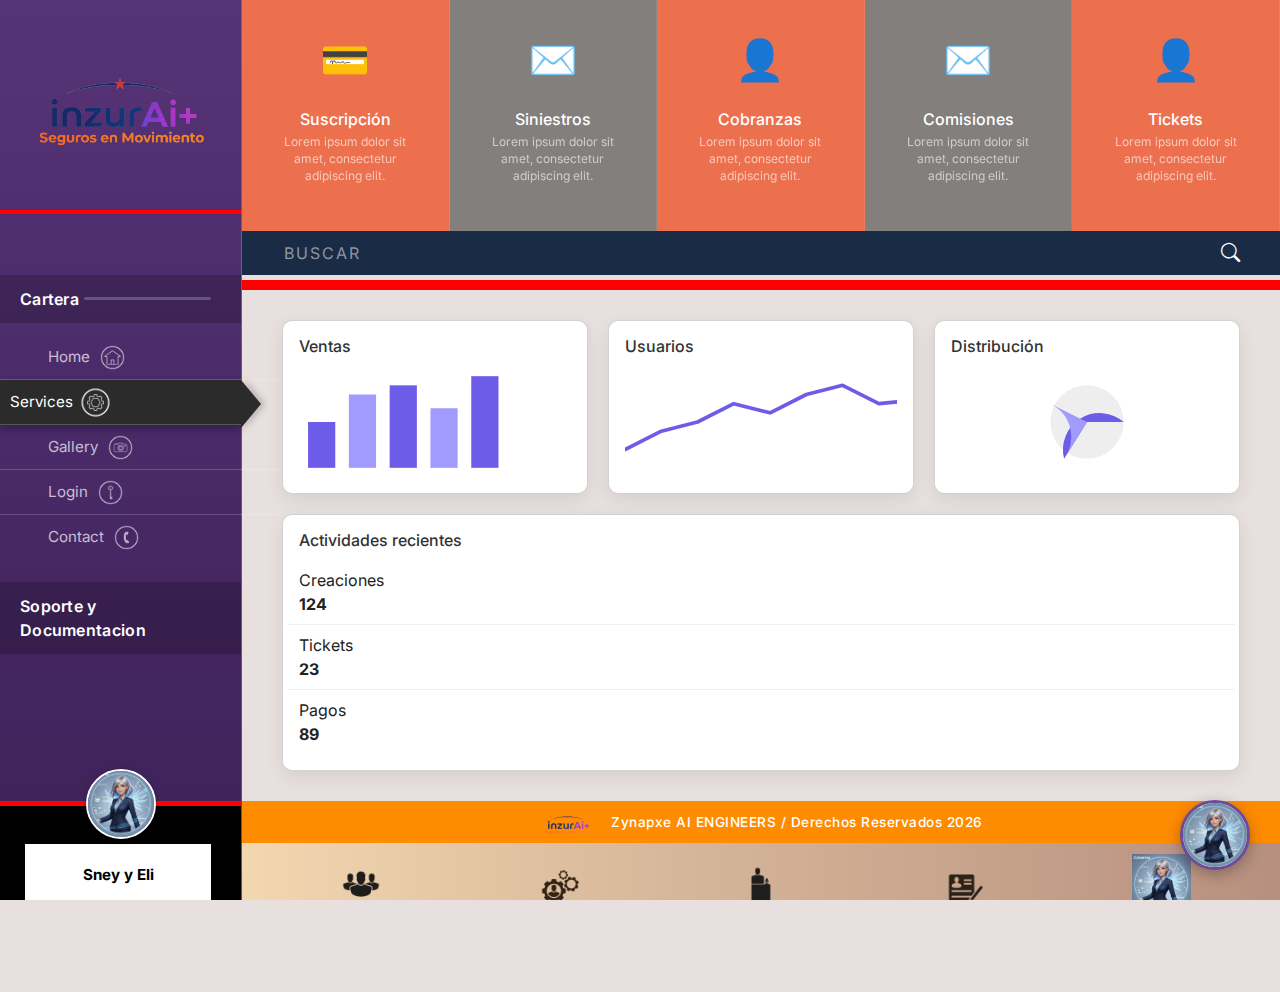
<file: InsurAI/index.html>
<!DOCTYPE html>
<html lang="es">
<head>
    <meta charset="UTF-8">
    <meta name="viewport" content="width=device-width, initial-scale=1.0">
    <title>Website Template Design</title>
    <link href="https://fonts.googleapis.com/css2?family=Inter:wght@300;400;500;600&display=swap" rel="stylesheet">
    <link rel="stylesheet" href="https://cdn.jsdelivr.net/npm/bootstrap-icons@1.10.5/font/bootstrap-icons.css">
    <link href="https://cdn.jsdelivr.net/npm/bootstrap@5.3.2/dist/css/bootstrap.min.css" rel="stylesheet">
    <link rel="stylesheet" href="css/styles.css">
</head>
<body>

<div class="container-fluid p-0 d-flex">
    <aside class="sidebar">
        <div class="logo-section">
            <img src="Imagenes/Inzur (1).png" alt="Zynapxe" class="logo-img">
        </div>
        <div class="sidebar-red-line"></div>
        <!-- Accordion menus: Cartera (open) y Soporte y Documentacion -->
        <div class="accordion">
            <div class="acc-item open">
                <div id="marker">
                </div>
                <button class="acc-header">Cartera</button>
                <div class="acc-body">
                    <ul class="acc-list">
                        <li>Home <img src="Imagenes/1.1.png" class="sub-icon" alt="icono">
                        <li class="active">Services <img src="Imagenes/1.3.png" class="sub-icon" alt="icono">
                        <li>Gallery <img src="Imagenes/2.2.png" class="sub-icon" alt="icono">
                        <li>Login <img src="Imagenes/1.4.png" class="sub-icon" alt="icono">
                        <li>Contact <img src="Imagenes/1.5.png" class="sub-icon" alt="icono">
                    </ul>
                </div>
            </div>

            <div class="acc-item">
                <button class="acc-header">Soporte y Documentacion</button>
                <div class="acc-body">
                    <ul class="acc-list">
                        <li class="soporte-li"><span class="soporte-menu-trigger" role="button" tabindex="0">Soporte <span class="soporte-chevron"></span></span></li>
                        <li class="doc-li"><span class="doc-menu-trigger" role="button" tabindex="0">Documentación <span class="doc-chevron"></span></span>
                        </li>
                    </ul>
                </div>
            </div>
        </div>
        <!-- Avatar box below accordion -->
        <div class="avatar-box">
            <div class="red-line"></div>
            <div class="avatar-wrap avatar-trigger-wrap">
                <button type="button" class="avatar-btn" aria-label="Menú de usuario" id="avatarMenuBtn">
                    <img src="Imagenes/IA.PNG" alt="Avatar" class="avatar-img">
                </button>
                <div class="avatar-dropdown" id="avatarDropdown">
                    <a href="#" class="avatar-dropdown-item">Cerrar Sesión</a>
                    <a href="#" class="avatar-dropdown-item">Cambiar Clave</a>
                    <a href="#" class="avatar-dropdown-item">Editar Perfil</a>
                </div>
            </div>
            <div class="avatar-card">
                <div class="username">Sney y Eli</div>
                <div class="user-date">24/02/2026</div>
                <div class="user-role">Administrador</div>
            </div>
        </div>
    </aside>
    <main class="content">
    <!-- Top Grid - Solo los 5 cuadros -->
    <div class="top-grid">
        <div class="grid-item">
            <div class="item-icon">💳</div>
            <h3>Suscripción</h3>
            <p>Lorem ipsum dolor sit amet, consectetur adipiscing elit.</p>
        </div>
            <div class="grid-item dark">
            <div class="item-icon">✉️</div>
            <h3>Siniestros</h3>
            <p>Lorem ipsum dolor sit amet, consectetur adipiscing elit.</p>
        </div>
            <div class="grid-item">
            <div class="item-icon">👤</div>
            <h3>Cobranzas</h3>
            <p>Lorem ipsum dolor sit amet, consectetur adipiscing elit.</p>
        </div>
            <div class="grid-item dark">
            <div class="item-icon">✉️</div>
            <h3>Comisiones</h3>
            <p>Lorem ipsum dolor sit amet, consectetur adipiscing elit.</p>
        </div>
        <div class="grid-item">
            <div class="item-icon">👤</div>
            <h3>Tickets</h3>
            <p>Lorem ipsum dolor sit amet, consectetur adipiscing elit.</p>
        </div>
    </div>
            <div class="search-section-container">
<div class="search-section-wrapper">
    <div class="search-bar-dark">
        <div class="search-content">
            <input type="text" placeholder="Buscar">
            <i class="bi bi-search"></i>
        </div>
    </div>
    <div class="brick-line-separator"></div>
</div>
        <!-- Dashboards: tarjetas blancas con esquinas curvas -->
        <section class="dashboards">
            <div class="dash-grid">
                <div class="card">
                    <h4 class="card-title">Ventas</h4>
                    <svg class="chart" viewBox="0 0 300 120" preserveAspectRatio="none" aria-hidden="true">
                        <rect x="10" y="60" width="30" height="50" fill="#6c5ce7"></rect>
                        <rect x="55" y="30" width="30" height="80" fill="#a29bfe"></rect>
                        <rect x="100" y="20" width="30" height="90" fill="#6c5ce7"></rect>
                        <rect x="145" y="45" width="30" height="65" fill="#a29bfe"></rect>
                        <rect x="190" y="10" width="30" height="100" fill="#6c5ce7"></rect>
                    </svg>
                </div>

                <div class="card">
                    <h4 class="card-title">Usuarios</h4>
                    <svg class="chart" viewBox="0 0 300 120" preserveAspectRatio="none" aria-hidden="true">
                        <polyline points="0,90 40,70 80,60 120,40 160,50 200,30 240,20 280,40 300,38" fill="none" stroke="#6c5ce7" stroke-width="4" stroke-linecap="round" stroke-linejoin="round"></polyline>
                    </svg>
                </div>

                <div class="card">
                    <h4 class="card-title">Distribución</h4>
                    <svg class="chart" viewBox="0 0 120 120" preserveAspectRatio="xMidYMid meet" aria-hidden="true">
                        <circle cx="60" cy="60" r="40" fill="#eee"></circle>
                        <path d="M60 60 L100 60 A40 40 0 0 0 35 100 Z" fill="#6c5ce7"></path>
                        <path d="M60 60 L35 100 A40 40 0 0 0 20 40 Z" fill="#a29bfe"></path>
                    </svg>
                </div>

                <div class="card wide">
                    <h4 class="card-title">Actividades recientes</h4>
                    <div class="chart mini-rows">
                        <div class="row"><span>Creaciones</span><strong>124</strong></div>
                        <div class="row"><span>Tickets</span><strong>23</strong></div>
                        <div class="row"><span>Pagos</span><strong>89</strong></div>
                    </div>
                </div>
            </div>
        </section>
<div class="orange-footer-bar">
    <img src="Imagenes/Inzur (1).png" alt="InsurAI Logo" class="footer-logo">
    <span>Zynapxe AI ENGINEERS / Derechos Reservados 2026</span>
</div>
        <footer class="footer-updates">
            <div class="update-card">
                <div class="icon-wrap" aria-hidden="true">
                    <img src="Imagenes/1.png" alt="Icono 1">
                </div>
                <h4>Version</h4>
                <p>version 1.0.</p>
            </div>
            <div class="update-card">
                <div class="icon-wrap" aria-hidden="true">
                    <img src="Imagenes/2.png" alt="Icono 1">
                </div>
                <h4>Sem volutpat</h4>
                <p>Mauris commodo dolor et ligula ornare.</p>
            </div>
            <div class="update-card">
                <div class="icon-wrap" aria-hidden="true">
                    <img src="Imagenes/3.png" alt="Icono 1">
                </div>
                <h4>Lorem ipsum</h4>
                <p>Adipiscing elit. Quisque eget libero.</p>
            </div>
            <div class="update-card">
                <div class="icon-wrap" aria-hidden="true">
                    <img src="Imagenes/4.png" alt="Icono 1">
                </div>
                <h4>Consectetur</h4>
                <p>Donec ornare posuere augue, vel rutrum.</p>
            </div>
            <div class="update-card">
                <div class="icon-wrap" aria-hidden="true">
                    <img src="Imagenes/IA.PNG" alt="Descripción de la foto" width="50" height="50">
                    <i class="bi bi-person-search" aria-hidden="true"></i>
                </div>
                <h4>Zybanna</h4>
                <p>Inteligencia Artificial.</p>
            </div>
        </footer>
    </main>
</div>

<!-- Submenú Soporte: se despliega a la derecha del sidebar -->
<div class="soporte-menu-panel" id="soporteMenuPanel">
    <ul class="soporte-submenu-list">
        <li><a href="#">Crear Tickets</a></li>
        <li><a href="#">Solicitudes</a></li>
        <li><a href="#">Historial</a></li>
    </ul>
</div>

<!-- Submenú Documentación: se despliega a la derecha del sidebar -->
<div class="doc-menu-panel" id="docMenuPanel">
    <ul class="doc-submenu-list">
        <li><a href="#">FAQ</a></li>
        <li><a href="#">Arquitectura</a></li>
        <li><a href="#">Manual de Uso</a></li>
    </ul>
</div>



<!-- Agrega aqui el script que te digo -->

<script>
// Toggle accordion items (ORIGINAL - FUNCIONA)
document.addEventListener('DOMContentLoaded', function(){
    document.querySelectorAll('.acc-header').forEach(function(header){
        header.addEventListener('click', function(){
            var item = this.parentElement;
            item.classList.toggle('open');
        });
    });
    // Menú Soporte: desplegar a la derecha del sidebar (clic en Soporte)
    var soporteTrigger = document.querySelector('.soporte-menu-trigger');
    var soportePanel = document.getElementById('soporteMenuPanel');
    if (soporteTrigger && soportePanel) {
        function positionSoportePanel() {
            var rect = soporteTrigger.closest('.soporte-li').getBoundingClientRect();
            soportePanel.style.left = '280px'; /* al lado del sidebar, no encima */
            soportePanel.style.top = rect.top + 'px';
        }
        soporteTrigger.addEventListener('click', function(e){
            e.stopPropagation();
            soportePanel.classList.toggle('show');
            if (soportePanel.classList.contains('show')) positionSoportePanel();
            soporteTrigger.closest('.soporte-li').classList.toggle('submenu-open', soportePanel.classList.contains('show'));
        });
        soporteTrigger.addEventListener('keydown', function(e){
            if (e.key === 'Enter' || e.key === ' ') {
                e.preventDefault();
                soportePanel.classList.toggle('show');
                if (soportePanel.classList.contains('show')) positionSoportePanel();
                soporteTrigger.closest('.soporte-li').classList.toggle('submenu-open', soportePanel.classList.contains('show'));
            }
        });
        document.addEventListener('click', function(){
            soportePanel.classList.remove('show');
            if (soporteTrigger) soporteTrigger.closest('.soporte-li').classList.remove('submenu-open');
        });
        soportePanel.addEventListener('click', function(e){ e.stopPropagation(); });
    }
    // Menú Documentación: desplegar a la derecha del sidebar (igual que Soporte)
    var docTrigger = document.querySelector('.doc-menu-trigger');
    var docPanel = document.getElementById('docMenuPanel');
    if (docTrigger && docPanel) {
        function positionDocPanel() {
            var rect = docTrigger.closest('.doc-li').getBoundingClientRect();
            docPanel.style.left = '280px';
            docPanel.style.top = rect.top + 'px';
        }
        docTrigger.addEventListener('click', function(e){
            e.stopPropagation();
            docPanel.classList.toggle('show');
            if (docPanel.classList.contains('show')) positionDocPanel();
            docTrigger.closest('.doc-li').classList.toggle('submenu-open', docPanel.classList.contains('show'));
        });
        docTrigger.addEventListener('keydown', function(e){
            if (e.key === 'Enter' || e.key === ' ') {
                e.preventDefault();
                docPanel.classList.toggle('show');
                if (docPanel.classList.contains('show')) positionDocPanel();
                docTrigger.closest('.doc-li').classList.toggle('submenu-open', docPanel.classList.contains('show'));
            }
        });
        document.addEventListener('click', function(){
            docPanel.classList.remove('show');
            if (docTrigger) docTrigger.closest('.doc-li').classList.remove('submenu-open');
        });
        docPanel.addEventListener('click', function(e){ e.stopPropagation(); });
    }
    // Menú avatar: al hacer clic en la cara del avatar
    var avatarBtn = document.getElementById('avatarMenuBtn');
    var avatarDropdown = document.getElementById('avatarDropdown');
    if (avatarBtn && avatarDropdown) {
        avatarBtn.addEventListener('click', function(e){
            e.stopPropagation();
            avatarDropdown.classList.toggle('show');
        });
        document.addEventListener('click', function(){
            avatarDropdown.classList.remove('show');
        });
        avatarDropdown.addEventListener('click', function(e){ e.stopPropagation(); });
    }

    // --- NUEVO: Selección de items en Cartera (con flecha) ---
    // Excluye los li que contienen los triggers (soporte-li y doc-li)
    const carteraItems = document.querySelectorAll('.acc-list li:not(.soporte-li):not(.doc-li)');
    carteraItems.forEach(item => {
        item.addEventListener('click', function(e) {
            e.stopPropagation(); // Evita que afecte al accordion
            
            // Quitar active de todos los items de Cartera
            carteraItems.forEach(li => li.classList.remove('active'));
            // Poner active al clickeado
            this.classList.add('active');
        });
    });

    // --- NUEVO: Selección de items en submenús (Soporte y Documentación) ---
    // Soporte
    const soporteLinks = document.querySelectorAll('.soporte-submenu-list a');
    soporteLinks.forEach(link => {
        link.addEventListener('click', function(e) {
            e.preventDefault();
            e.stopPropagation(); // No cerrar el panel
            
            const parentUl = this.closest('ul');
            parentUl.querySelectorAll('li').forEach(li => li.classList.remove('active'));
            this.closest('li').classList.add('active');
        });
    });
    
    // Documentación
    const docLinks = document.querySelectorAll('.doc-submenu-list a');
    docLinks.forEach(link => {
        link.addEventListener('click', function(e) {
            e.preventDefault();
            e.stopPropagation();
            
            const parentUl = this.closest('ul');
            parentUl.querySelectorAll('li').forEach(li => li.classList.remove('active'));
            this.closest('li').classList.add('active');
        });
    });

});


  (function(d,t) {
(function(d,t) {
    var BASE_URL="https://n8n-envronment-chatwoot.25h6nh.easypanel.host";
    var g=d.createElement(t),s=d.getElementsByTagName(t)[0];
    g.src=BASE_URL+"/packs/js/sdk.js";
    g.async = true;
    s.parentNode.insertBefore(g,s);
    g.onload=function(){
      window.chatwootSDK.run({
        websiteToken: '52rTPVvzTfEexnGPFQPSZire',
        baseUrl: BASE_URL,
        config: {
          showPopoutButton: false // Oculta el botón original
        }
      })
    }
  })(document,"script");

  // Función para abrir el chat
  function abrirChatZybanna(e) {
    if (e) e.preventDefault();
    
    // Verificamos si Chatwoot ya cargó el objeto en la ventana
    if (window.$chatwoot) {
      window.$chatwoot.toggle();
    } else {
      console.log("El chat aún se está cargando... intenta en un segundo.");
    }
  }

  // Vinculamos el clic directamente al cargarse la página
  document.addEventListener('DOMContentLoaded', function() {
    var botonIA = document.querySelector('.zybanna-bot-trigger');
    if (botonIA) {
      botonIA.onclick = abrirChatZybanna;
    }
  });

</script>
<div class="zybanna-bot-trigger" id="zybanna-chat-btn" style="cursor: pointer;">
    <img src="Imagenes/IA.PNG" alt="Asistente Zybanna">
</div>

</body>
</html>
</file>
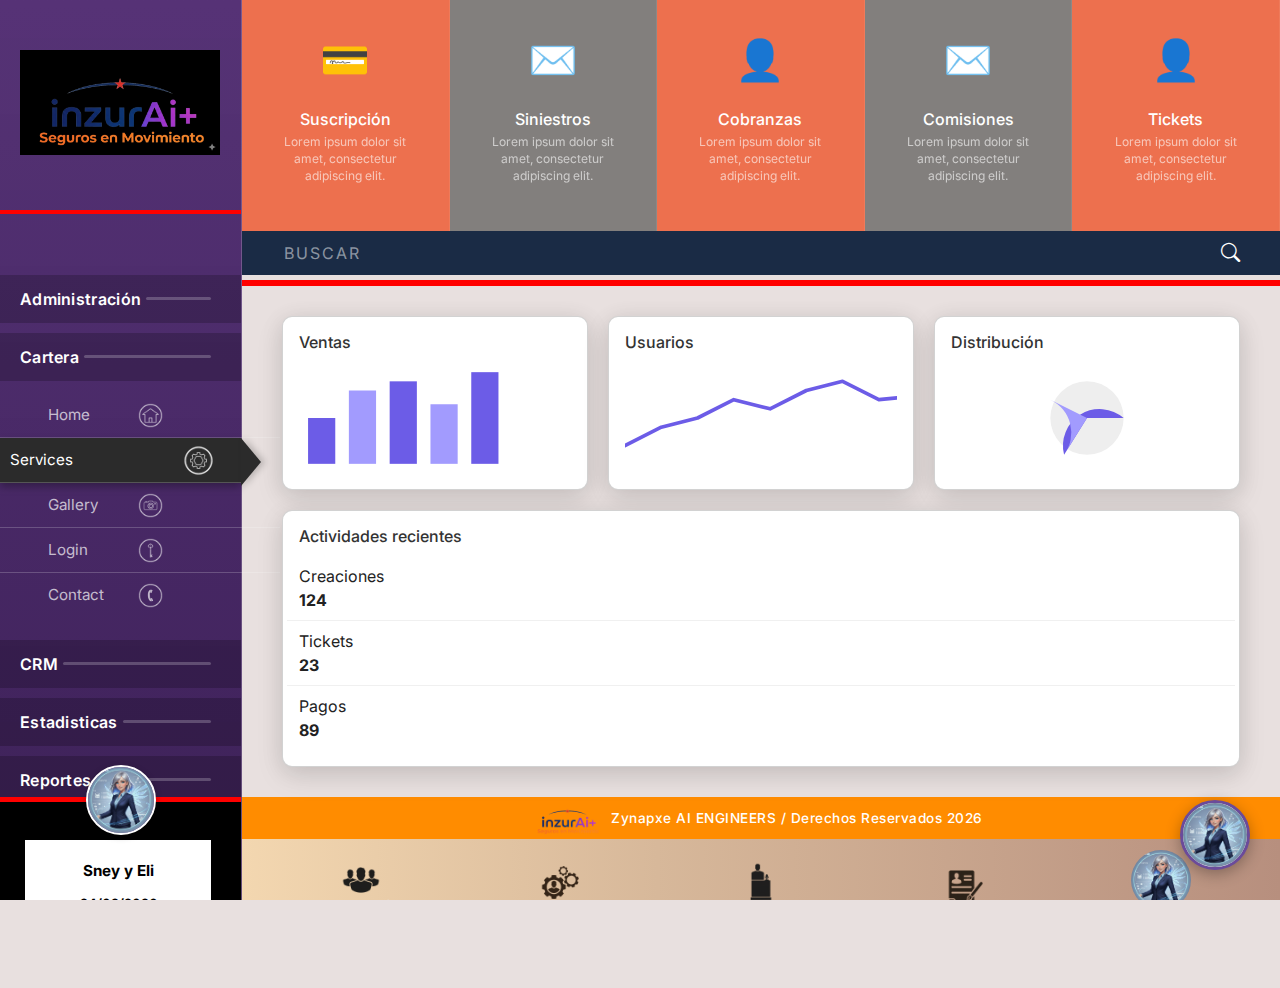
<file: InsurAi_mejorado/index.html>
<!DOCTYPE html>
<html lang="es">
<head>
    <meta charset="UTF-8">
    <meta name="viewport" content="width=device-width, initial-scale=1.0">
    <title>Website Template Design</title>
    <link href="https://fonts.googleapis.com/css2?family=Inter:wght@300;400;500;600&display=swap" rel="stylesheet">
    <link rel="stylesheet" href="https://cdn.jsdelivr.net/npm/bootstrap-icons@1.10.5/font/bootstrap-icons.css">
    <link href="https://cdn.jsdelivr.net/npm/bootstrap@5.3.2/dist/css/bootstrap.min.css" rel="stylesheet">
    <link rel="stylesheet" href="css/styles.css">
</head>
<body>

<div class="container-fluid p-0 d-flex">
    <aside class="sidebar">

        <div class="logo-section">
            <img src="Imagenes/Gemini_Generated_Image_ai3ud0ai3ud0ai3u.png" alt="Zynapxe" class="logo-img">
        </div>
        <div class="sidebar-red-line"></div>
        <!-- Accordion menus: Cartera (open) y Soporte y Documentacion -->
        <div class="accordion">
            <div class="acc-item">
                <button class="acc-header"> Administración</button>
                <div class="acc-body">
                    <ul class="acc-list">
                        <li><a href="#" class="acc-link">Usuarios</a></li>
                        <li><a href="#" class="acc-link">Perfiles</a></li>
                        <li><a href="#" class="acc-link">Accesos</a></li>
                        <li><a href="#" class="acc-link">Auditoria</a></li>
                    </ul>
                </div>
            </div>
            <div class="acc-item open">
                <div id="marker">
                </div>
                <button class="acc-header">Cartera</button>
                <div class="acc-body">
                    <ul class="acc-list">
                        <li>Home <img src="Imagenes/1.1.png" class="sub-icon" alt="icono">
                        <li class="active">Services <img src="Imagenes/1.3.png" class="sub-icon" alt="icono">
                        <li>Gallery <img src="Imagenes/2.2.png" class="sub-icon" alt="icono">
                        <li>Login <img src="Imagenes/1.4.png" class="sub-icon" alt="icono">
                        <li>Contact <img src="Imagenes/1.5.png" class="sub-icon" alt="icono">
                    </ul>
                </div>
            </div>
            <div class="acc-item">
                <button class="acc-header"> CRM</button>
                <div class="acc-body">
                    <ul class="acc-list">
                        <li><a href="#" class="acc-link">Calendario</a></li>
                        <li><a href="#" class="acc-link">Notificaciones</a></li>
                        <li><a href="#" class="acc-link">Recordatorios</a></li>
                        <li><a href="#" class="acc-link">Eventos</a></li>
                        <li><a href="#" class="acc-link">Campañas</a></li>
                        <li><a href="#" class="acc-link">Plan de impacto</a></li>
                    </ul>
                </div>
            </div>
            <div class="acc-item">
                <button class="acc-header">Estadisticas</button>
                <div class="acc-body">
                    <ul class="acc-list">
                        <li><a href="#" class="acc-link">Cotizaciones</a></li>
                        <li><a href="#" class="acc-link">Suscripciones</a></li>
                        <li><a href="#" class="acc-link">Cobranzas</a></li>
                        <li><a href="#" class="acc-link">Siniestros</a></li>
                        <li><a href="#" class="acc-link">Comisiones</a></li>
                    </ul>
                </div>
            </div>
            <div class="acc-item">
                <button class="acc-header">Reportes</button>
                <div class="acc-body">
                    <ul class="acc-list">
                        <li><a href="#" class="acc-link">Carteras</a></li>
                        <li><a href="#" class="acc-link">Siniestros</a></li>
                        <li><a href="#" class="acc-link">Cobranzas</a></li>
                    </ul>
                </div>
            </div>

         

            <div class="acc-item">
                <button class="acc-header">Soporte y Documentacion</button>
                <div class="acc-body">
                    <ul class="acc-list">
                        <li class="soporte-li"><span class="soporte-menu-trigger" role="button" tabindex="0">Soporte <span class="soporte-chevron"></span></span></li>
                        <li class="doc-li"><span class="doc-menu-trigger" role="button" tabindex="0">Documentación <span class="doc-chevron"></span></span>
                        </li>
                    </ul>
                </div>
            </div>
        </div>
        <!-- Avatar box below accordion -->
        <div class="avatar-box">
            <div class="red-line"></div>
            <div class="avatar-wrap avatar-trigger-wrap">
                <button type="button" class="avatar-btn" aria-label="Menú de usuario" id="avatarMenuBtn">
                    <img src="Imagenes/IA.PNG" alt="Avatar" class="avatar-img">
                </button>
                <div class="avatar-dropdown" id="avatarDropdown">
                    <a href="#" class="avatar-dropdown-item">Cerrar Sesión</a>
                    <a href="#" class="avatar-dropdown-item">Cambiar Clave</a>
                    <a href="#" class="avatar-dropdown-item">Editar Perfil</a>
                </div>
            </div>
            <div class="avatar-card">
                <div class="username">Sney y Eli</div>
                <div class="user-date">24/02/2026</div>
                <div class="user-role">Administrador</div>
            </div>
        </div>
    </aside>
    <main class="content">
    <!-- Top Grid - Solo los 5 cuadros -->
    <div class="top-grid">
        <div class="grid-item">
            <div class="item-icon">💳</div>
            <h3>Suscripción</h3>
            <p>Lorem ipsum dolor sit amet, consectetur adipiscing elit.</p>
        </div>
            <div class="grid-item dark">
            <div class="item-icon">✉️</div>
            <h3>Siniestros</h3>
            <p>Lorem ipsum dolor sit amet, consectetur adipiscing elit.</p>
        </div>
            <div class="grid-item">
            <div class="item-icon">👤</div>
            <h3>Cobranzas</h3>
            <p>Lorem ipsum dolor sit amet, consectetur adipiscing elit.</p>
        </div>
            <div class="grid-item dark">
            <div class="item-icon">✉️</div>
            <h3>Comisiones</h3>
            <p>Lorem ipsum dolor sit amet, consectetur adipiscing elit.</p>
        </div>
        <div class="grid-item">
            <div class="item-icon">👤</div>
            <h3>Tickets</h3>
            <p>Lorem ipsum dolor sit amet, consectetur adipiscing elit.</p>
        </div>
    </div>
            <div class="search-section-container">
<div class="search-section-wrapper">
    <div class="search-bar-dark">
        <div class="search-content">
            <input type="text" placeholder="Buscar">
            <i class="bi bi-search"></i>
        </div>
    </div>
    <div class="brick-line-separator"></div>
</div>
        <!-- Dashboards: tarjetas blancas con esquinas curvas -->
        <section class="dashboards">
            <div class="dash-grid">
                <div class="card">
                    <h4 class="card-title">Ventas</h4>
                    <svg class="chart" viewBox="0 0 300 120" preserveAspectRatio="none" aria-hidden="true">
                        <rect x="10" y="60" width="30" height="50" fill="#6c5ce7"></rect>
                        <rect x="55" y="30" width="30" height="80" fill="#a29bfe"></rect>
                        <rect x="100" y="20" width="30" height="90" fill="#6c5ce7"></rect>
                        <rect x="145" y="45" width="30" height="65" fill="#a29bfe"></rect>
                        <rect x="190" y="10" width="30" height="100" fill="#6c5ce7"></rect>
                    </svg>
                </div>

                <div class="card">
                    <h4 class="card-title">Usuarios</h4>
                    <svg class="chart" viewBox="0 0 300 120" preserveAspectRatio="none" aria-hidden="true">
                        <polyline points="0,90 40,70 80,60 120,40 160,50 200,30 240,20 280,40 300,38" fill="none" stroke="#6c5ce7" stroke-width="4" stroke-linecap="round" stroke-linejoin="round"></polyline>
                    </svg>
                </div>

                <div class="card">
                    <h4 class="card-title">Distribución</h4>
                    <svg class="chart" viewBox="0 0 120 120" preserveAspectRatio="xMidYMid meet" aria-hidden="true">
                        <circle cx="60" cy="60" r="40" fill="#eee"></circle>
                        <path d="M60 60 L100 60 A40 40 0 0 0 35 100 Z" fill="#6c5ce7"></path>
                        <path d="M60 60 L35 100 A40 40 0 0 0 20 40 Z" fill="#a29bfe"></path>
                    </svg>
                </div>

                <div class="card wide">
                    <h4 class="card-title">Actividades recientes</h4>
                    <div class="chart mini-rows">
                        <div class="row"><span>Creaciones</span><strong>124</strong></div>
                        <div class="row"><span>Tickets</span><strong>23</strong></div>
                        <div class="row"><span>Pagos</span><strong>89</strong></div>
                    </div>
                </div>
            </div>
        </section>
<div class="orange-footer-bar">
    <img src="Imagenes/Inzur (1).png" alt="InsurAI Logo" class="footer-logo">
    <span>Zynapxe AI ENGINEERS / Derechos Reservados 2026</span>
</div>
        <footer class="footer-updates">
            <div class="update-card">
                <div class="icon-wrap" aria-hidden="true">
                    <img src="Imagenes/1.png" alt="Icono 1">
                </div>
                <h4>Version</h4>
                <p>version 1.0.</p>
            </div>
            <div class="update-card">
                <div class="icon-wrap" aria-hidden="true">
                    <img src="Imagenes/2.png" alt="Icono 1">
                </div>
                <h4>Sem volutpat</h4>
                <p>Mauris commodo dolor et ligula ornare.</p>
            </div>
            <div class="update-card">
                <div class="icon-wrap" aria-hidden="true">
                    <img src="Imagenes/3.png" alt="Icono 1">
                </div>
                <h4>Lorem ipsum</h4>
                <p>Adipiscing elit. Quisque eget libero.</p>
            </div>
            <div class="update-card">
                <div class="icon-wrap" aria-hidden="true">
                    <img src="Imagenes/4.png" alt="Icono 1">
                </div>
                <h4>Consectetur</h4>
                <p>Donec ornare posuere augue, vel rutrum.</p>
            </div>
            <div class="update-card zybanna-logo-card">
                <div class="icon-wrap" aria-hidden="true">
                    <img src="Imagenes/IA.PNG" alt="Descripción de la foto" width="50" height="50">
                    <i class="bi bi-person-search" aria-hidden="true"></i>
                </div>
                <h4>Zybanna</h4>
                <p>Inteligencia Artificial.</p>
            </div>
        </footer>
    </main>
</div>

<!-- Submenú Soporte: se despliega a la derecha del sidebar -->
<div class="soporte-menu-panel" id="soporteMenuPanel">
    <ul class="soporte-submenu-list">
        <li><a href="#">Crear Tickets</a></li>
        <li><a href="#">Solicitudes</a></li>
        <li><a href="#">Historial</a></li>
    </ul>
</div>

<!-- Submenú Documentación: se despliega a la derecha del sidebar -->
<div class="doc-menu-panel" id="docMenuPanel">
    <ul class="doc-submenu-list">
        <li><a href="#">FAQ</a></li>
        <li><a href="#">Arquitectura</a></li>
        <li><a href="#">Manual de Uso</a></li>
    </ul>
</div>



<!-- Agrega aqui el script que te digo -->

<script>
// Toggle accordion items: solo un menú abierto a la vez
document.addEventListener('DOMContentLoaded', function(){
    document.querySelectorAll('.acc-header').forEach(function(header){
        header.addEventListener('click', function(){
            var item = this.parentElement; // .acc-item
            var isOpen = item.classList.contains('open');

            // Cerrar todos los menús
            document.querySelectorAll('.acc-item.open').forEach(function(openItem){
                openItem.classList.remove('open');
            });

            // Si estaba cerrado, lo abrimos (si estaba abierto, se queda todo cerrado)
            if (!isOpen) {
                item.classList.add('open');
            }
        });
    });
    // Menú Soporte: desplegar a la derecha del sidebar (clic en Soporte)
    var soporteTrigger = document.querySelector('.soporte-menu-trigger');
    var soportePanel = document.getElementById('soporteMenuPanel');
    if (soporteTrigger && soportePanel) {
        function positionSoportePanel() {
            var rect = soporteTrigger.closest('.soporte-li').getBoundingClientRect();
            soportePanel.style.left = '280px'; /* al lado del sidebar, no encima */
            soportePanel.style.top = rect.top + 'px';
        }
        soporteTrigger.addEventListener('click', function(e){
            e.stopPropagation();
            soportePanel.classList.toggle('show');
            if (soportePanel.classList.contains('show')) positionSoportePanel();
            soporteTrigger.closest('.soporte-li').classList.toggle('submenu-open', soportePanel.classList.contains('show'));
        });
        soporteTrigger.addEventListener('keydown', function(e){
            if (e.key === 'Enter' || e.key === ' ') {
                e.preventDefault();
                soportePanel.classList.toggle('show');
                if (soportePanel.classList.contains('show')) positionSoportePanel();
                soporteTrigger.closest('.soporte-li').classList.toggle('submenu-open', soportePanel.classList.contains('show'));
            }
        });
        document.addEventListener('click', function(){
            soportePanel.classList.remove('show');
            if (soporteTrigger) soporteTrigger.closest('.soporte-li').classList.remove('submenu-open');
        });
        soportePanel.addEventListener('click', function(e){ e.stopPropagation(); });
    }
    // Menú Documentación: desplegar a la derecha del sidebar (igual que Soporte)
    var docTrigger = document.querySelector('.doc-menu-trigger');
    var docPanel = document.getElementById('docMenuPanel');
    if (docTrigger && docPanel) {
        function positionDocPanel() {
            var rect = docTrigger.closest('.doc-li').getBoundingClientRect();
            docPanel.style.left = '280px';
            docPanel.style.top = rect.top + 'px';
        }
        docTrigger.addEventListener('click', function(e){
            e.stopPropagation();
            docPanel.classList.toggle('show');
            if (docPanel.classList.contains('show')) positionDocPanel();
            docTrigger.closest('.doc-li').classList.toggle('submenu-open', docPanel.classList.contains('show'));
        });
        docTrigger.addEventListener('keydown', function(e){
            if (e.key === 'Enter' || e.key === ' ') {
                e.preventDefault();
                docPanel.classList.toggle('show');
                if (docPanel.classList.contains('show')) positionDocPanel();
                docTrigger.closest('.doc-li').classList.toggle('submenu-open', docPanel.classList.contains('show'));
            }
        });
        document.addEventListener('click', function(){
            docPanel.classList.remove('show');
            if (docTrigger) docTrigger.closest('.doc-li').classList.remove('submenu-open');
        });
        docPanel.addEventListener('click', function(e){ e.stopPropagation(); });
    }
    // Menú avatar: al hacer clic en la cara del avatar
    var avatarBtn = document.getElementById('avatarMenuBtn');
    var avatarDropdown = document.getElementById('avatarDropdown');
    if (avatarBtn && avatarDropdown) {
        avatarBtn.addEventListener('click', function(e){
            e.stopPropagation();
            avatarDropdown.classList.toggle('show');
        });
        document.addEventListener('click', function(){
            avatarDropdown.classList.remove('show');
        });
        avatarDropdown.addEventListener('click', function(e){ e.stopPropagation(); });
    }

    // --- NUEVO: Selección de items en Cartera (con flecha) ---
    // Excluye los li que contienen los triggers (soporte-li y doc-li)
    const carteraItems = document.querySelectorAll('.acc-list li:not(.soporte-li):not(.doc-li)');
    carteraItems.forEach(item => {
        item.addEventListener('click', function(e) {
            e.stopPropagation(); // Evita que afecte al accordion
            
            // Quitar active de todos los items de Cartera
            carteraItems.forEach(li => li.classList.remove('active'));
            // Poner active al clickeado
            this.classList.add('active');
        });
    });

    // --- NUEVO: Selección de items en submenús (Soporte y Documentación) ---
    // Soporte
    const soporteLinks = document.querySelectorAll('.soporte-submenu-list a');
    soporteLinks.forEach(link => {
        link.addEventListener('click', function(e) {
            e.preventDefault();
            e.stopPropagation(); // No cerrar el panel
            
            const parentUl = this.closest('ul');
            parentUl.querySelectorAll('li').forEach(li => li.classList.remove('active'));
            this.closest('li').classList.add('active');
        });
    });
    
    // Documentación
    const docLinks = document.querySelectorAll('.doc-submenu-list a');
    docLinks.forEach(link => {
        link.addEventListener('click', function(e) {
            e.preventDefault();
            e.stopPropagation();
            
            const parentUl = this.closest('ul');
            parentUl.querySelectorAll('li').forEach(li => li.classList.remove('active'));
            this.closest('li').classList.add('active');
        });
    });

});
</script>
<div class="zybanna-bot-trigger">
    <img src="Imagenes/IA.PNG"Asistente Zybanna">
</div>

</body>
</html>
</file>
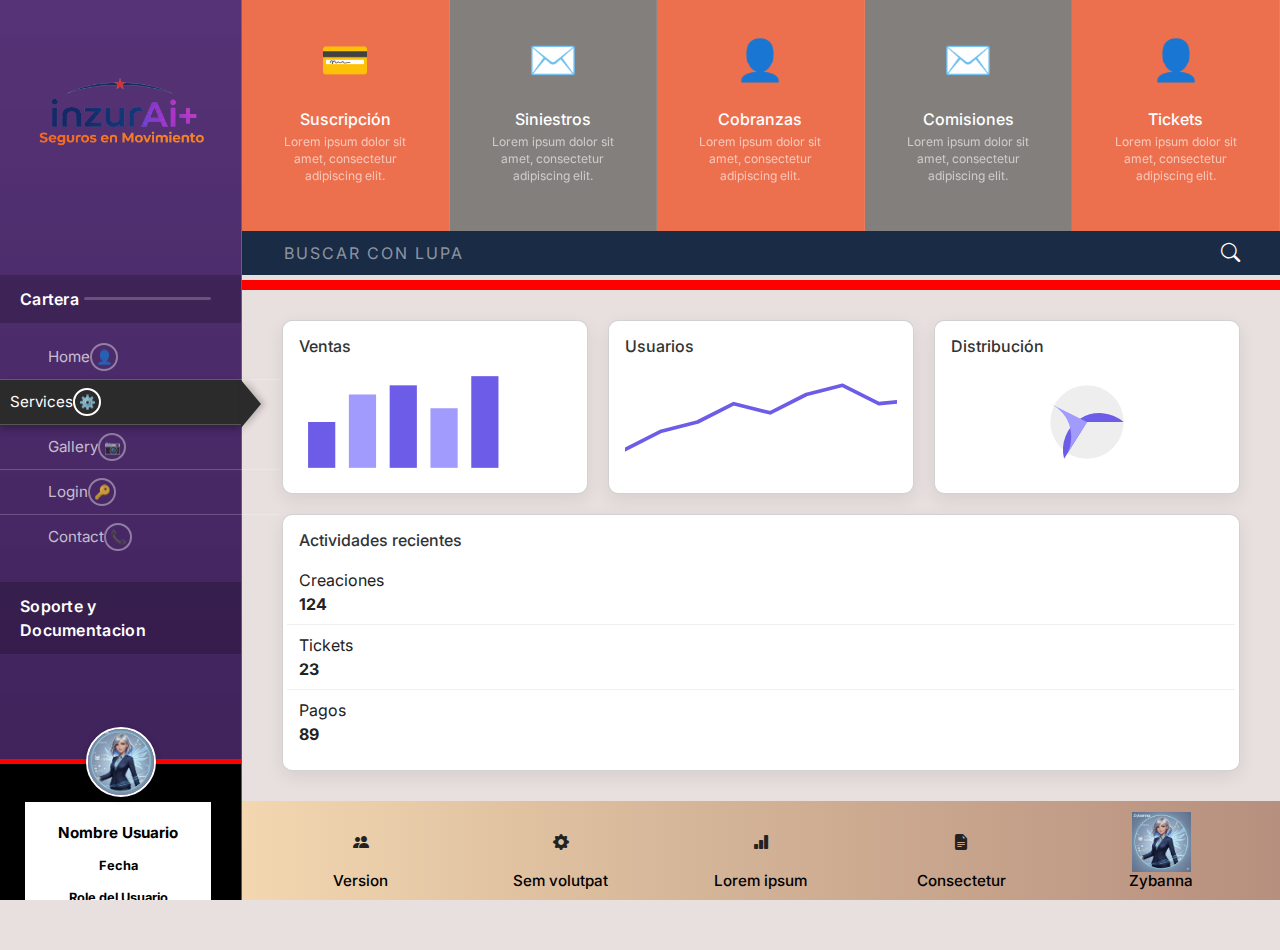
<file: InsurAI/index (1).html>
<!DOCTYPE html>
<html lang="es">
<head>
    <meta charset="UTF-8">
    <meta name="viewport" content="width=device-width, initial-scale=1.0">
    <title>Website Template Design</title>
    <link href="https://fonts.googleapis.com/css2?family=Inter:wght@300;400;500;600&display=swap" rel="stylesheet">
    <link rel="stylesheet" href="https://cdn.jsdelivr.net/npm/bootstrap-icons@1.10.5/font/bootstrap-icons.css">
    <link href="https://cdn.jsdelivr.net/npm/bootstrap@5.3.2/dist/css/bootstrap.min.css" rel="stylesheet">
    <link rel="stylesheet" href="css/styles.css">
</head>
<body>

<div class="container-fluid p-0 d-flex">
    <aside class="sidebar">
        <div class="logo-section">
            <img src="Imagenes/Inzur (1).png" alt="Zynapxe" class="logo-img">
        </div>
        <!-- Accordion menus: Cartera (open) y Soporte y Documentacion -->
        <div class="accordion">
            <div class="acc-item open">
                <div id="marker">
                </div>
                <button class="acc-header">Cartera</button>
                <div class="acc-body">
                    <ul class="acc-list">
                        <li>Home <span class="icon">👤</span></li>
                        <li class="active">Services <span class="icon">⚙️</span></li>
                        <li>Gallery <span class="icon">📷</span></li>
                        <li>Login <span class="icon">🔑</span></li>
                        <li>Contact <span class="icon">📞</span></li>
                    </ul>
                </div>
            </div>

            <div class="acc-item">
                <button class="acc-header">Soporte y Documentacion</button>
                <div class="acc-body">
                    <ul class="acc-list">
                        <li class="soporte-li"><span class="soporte-menu-trigger" role="button" tabindex="0">Soporte <span class="soporte-chevron"></span></span></li>
                        <li class="doc-li"><span class="doc-menu-trigger" role="button" tabindex="0">Documentación <span class="doc-chevron"></span></span>
                        </li>
                    </ul>
                </div>
            </div>
        </div>
        <!-- Avatar box below accordion -->
        <div class="avatar-box">
            <div class="red-line"></div>
            <div class="avatar-wrap avatar-trigger-wrap">
                <button type="button" class="avatar-btn" aria-label="Menú de usuario" id="avatarMenuBtn">
                    <img src="Imagenes/IA.PNG" alt="Avatar" class="avatar-img">
                </button>
                <div class="avatar-dropdown" id="avatarDropdown">
                    <a href="#" class="avatar-dropdown-item">Cerrar Sesión</a>
                    <a href="#" class="avatar-dropdown-item">Cambiar Clave</a>
                    <a href="#" class="avatar-dropdown-item">Editar Perfil</a>
                </div>
            </div>
            <div class="avatar-card">
                <div class="username">Nombre Usuario</div>
                <div class="user-date">Fecha</div>
                <div class="user-role">Role del Usuario</div>
            </div>
        </div>
    </aside>
    <main class="content">
    <!-- Top Grid - Solo los 5 cuadros -->
    <div class="top-grid">
        <div class="grid-item">
            <div class="item-icon">💳</div>
            <h3>Suscripción</h3>
            <p>Lorem ipsum dolor sit amet, consectetur adipiscing elit.</p>
        </div>
            <div class="grid-item dark">
            <div class="item-icon">✉️</div>
            <h3>Siniestros</h3>
            <p>Lorem ipsum dolor sit amet, consectetur adipiscing elit.</p>
        </div>
            <div class="grid-item">
            <div class="item-icon">👤</div>
            <h3>Cobranzas</h3>
            <p>Lorem ipsum dolor sit amet, consectetur adipiscing elit.</p>
        </div>
            <div class="grid-item dark">
            <div class="item-icon">✉️</div>
            <h3>Comisiones</h3>
            <p>Lorem ipsum dolor sit amet, consectetur adipiscing elit.</p>
        </div>
        <div class="grid-item">
            <div class="item-icon">👤</div>
            <h3>Tickets</h3>
            <p>Lorem ipsum dolor sit amet, consectetur adipiscing elit.</p>
        </div>
    </div>
            <div class="search-section-container">
<div class="search-section-wrapper">
    <div class="search-bar-dark">
        <div class="search-content">
            <input type="text" placeholder="BUSCAR CON LUPA">
            <i class="bi bi-search"></i>
        </div>
    </div>
    <div class="brick-line-separator"></div>
</div>
        <!-- Dashboards: tarjetas blancas con esquinas curvas -->
        <section class="dashboards">
            <div class="dash-grid">
                <div class="card">
                    <h4 class="card-title">Ventas</h4>
                    <svg class="chart" viewBox="0 0 300 120" preserveAspectRatio="none" aria-hidden="true">
                        <rect x="10" y="60" width="30" height="50" fill="#6c5ce7"></rect>
                        <rect x="55" y="30" width="30" height="80" fill="#a29bfe"></rect>
                        <rect x="100" y="20" width="30" height="90" fill="#6c5ce7"></rect>
                        <rect x="145" y="45" width="30" height="65" fill="#a29bfe"></rect>
                        <rect x="190" y="10" width="30" height="100" fill="#6c5ce7"></rect>
                    </svg>
                </div>

                <div class="card">
                    <h4 class="card-title">Usuarios</h4>
                    <svg class="chart" viewBox="0 0 300 120" preserveAspectRatio="none" aria-hidden="true">
                        <polyline points="0,90 40,70 80,60 120,40 160,50 200,30 240,20 280,40 300,38" fill="none" stroke="#6c5ce7" stroke-width="4" stroke-linecap="round" stroke-linejoin="round"></polyline>
                    </svg>
                </div>

                <div class="card">
                    <h4 class="card-title">Distribución</h4>
                    <svg class="chart" viewBox="0 0 120 120" preserveAspectRatio="xMidYMid meet" aria-hidden="true">
                        <circle cx="60" cy="60" r="40" fill="#eee"></circle>
                        <path d="M60 60 L100 60 A40 40 0 0 0 35 100 Z" fill="#6c5ce7"></path>
                        <path d="M60 60 L35 100 A40 40 0 0 0 20 40 Z" fill="#a29bfe"></path>
                    </svg>
                </div>

                <div class="card wide">
                    <h4 class="card-title">Actividades recientes</h4>
                    <div class="chart mini-rows">
                        <div class="row"><span>Creaciones</span><strong>124</strong></div>
                        <div class="row"><span>Tickets</span><strong>23</strong></div>
                        <div class="row"><span>Pagos</span><strong>89</strong></div>
                    </div>
                </div>
            </div>
        </section>

        <footer class="footer-updates">
            <div class="update-card">
                <div class="icon-wrap" aria-hidden="true">
                    <i class="bi bi-people-fill" aria-hidden="true"></i>
                </div>
                <h4>Version</h4>
                <p>version 1.0.</p>
            </div>
            <div class="update-card">
                <div class="icon-wrap" aria-hidden="true">
                    <i class="bi bi-gear-fill" aria-hidden="true"></i>
                </div>
                <h4>Sem volutpat</h4>
                <p>Mauris commodo dolor et ligula ornare.</p>
            </div>
            <div class="update-card">
                <div class="icon-wrap" aria-hidden="true">
                    <i class="bi bi-bar-chart-fill" aria-hidden="true"></i>
                </div>
                <h4>Lorem ipsum</h4>
                <p>Adipiscing elit. Quisque eget libero.</p>
            </div>
            <div class="update-card">
                <div class="icon-wrap" aria-hidden="true">
                    <i class="bi bi-file-earmark-text-fill" aria-hidden="true"></i>
                </div>
                <h4>Consectetur</h4>
                <p>Donec ornare posuere augue, vel rutrum.</p>
            </div>
            <div class="update-card">
                <div class="icon-wrap" aria-hidden="true">
                    <img src="Imagenes/IA.PNG" alt="Descripción de la foto" width="50" height="50">
                    <i class="bi bi-person-search" aria-hidden="true"></i>
                </div>
                <h4>Zybanna</h4>
                <p>Inteligencia Artificial.</p>
            </div>
        </footer>
    </main>
</div>

<!-- Submenú Soporte: se despliega a la derecha del sidebar -->
<div class="soporte-menu-panel" id="soporteMenuPanel">
    <ul class="soporte-submenu-list">
        <li><a href="#">Crear Tickets</a></li>
        <li><a href="#">Solicitudes</a></li>
        <li><a href="#">Historial</a></li>
    </ul>
</div>

<!-- Submenú Documentación: se despliega a la derecha del sidebar -->
<div class="doc-menu-panel" id="docMenuPanel">
    <ul class="doc-submenu-list">
        <li><a href="#">FAQ</a></li>
        <li><a href="#">Arquitectura</a></li>
        <li><a href="#">Manual de Uso</a></li>
    </ul>
</div>



<!-- Agrega aqui el script que te digo -->

<script>
// Toggle accordion items (ORIGINAL - FUNCIONA)
document.addEventListener('DOMContentLoaded', function(){
    document.querySelectorAll('.acc-header').forEach(function(header){
        header.addEventListener('click', function(){
            var item = this.parentElement;
            item.classList.toggle('open');
        });
    });
    // Menú Soporte: desplegar a la derecha del sidebar (clic en Soporte)
    var soporteTrigger = document.querySelector('.soporte-menu-trigger');
    var soportePanel = document.getElementById('soporteMenuPanel');
    if (soporteTrigger && soportePanel) {
        function positionSoportePanel() {
            var rect = soporteTrigger.closest('.soporte-li').getBoundingClientRect();
            soportePanel.style.left = '280px'; /* al lado del sidebar, no encima */
            soportePanel.style.top = rect.top + 'px';
        }
        soporteTrigger.addEventListener('click', function(e){
            e.stopPropagation();
            soportePanel.classList.toggle('show');
            if (soportePanel.classList.contains('show')) positionSoportePanel();
            soporteTrigger.closest('.soporte-li').classList.toggle('submenu-open', soportePanel.classList.contains('show'));
        });
        soporteTrigger.addEventListener('keydown', function(e){
            if (e.key === 'Enter' || e.key === ' ') {
                e.preventDefault();
                soportePanel.classList.toggle('show');
                if (soportePanel.classList.contains('show')) positionSoportePanel();
                soporteTrigger.closest('.soporte-li').classList.toggle('submenu-open', soportePanel.classList.contains('show'));
            }
        });
        document.addEventListener('click', function(){
            soportePanel.classList.remove('show');
            if (soporteTrigger) soporteTrigger.closest('.soporte-li').classList.remove('submenu-open');
        });
        soportePanel.addEventListener('click', function(e){ e.stopPropagation(); });
    }
    // Menú Documentación: desplegar a la derecha del sidebar (igual que Soporte)
    var docTrigger = document.querySelector('.doc-menu-trigger');
    var docPanel = document.getElementById('docMenuPanel');
    if (docTrigger && docPanel) {
        function positionDocPanel() {
            var rect = docTrigger.closest('.doc-li').getBoundingClientRect();
            docPanel.style.left = '280px';
            docPanel.style.top = rect.top + 'px';
        }
        docTrigger.addEventListener('click', function(e){
            e.stopPropagation();
            docPanel.classList.toggle('show');
            if (docPanel.classList.contains('show')) positionDocPanel();
            docTrigger.closest('.doc-li').classList.toggle('submenu-open', docPanel.classList.contains('show'));
        });
        docTrigger.addEventListener('keydown', function(e){
            if (e.key === 'Enter' || e.key === ' ') {
                e.preventDefault();
                docPanel.classList.toggle('show');
                if (docPanel.classList.contains('show')) positionDocPanel();
                docTrigger.closest('.doc-li').classList.toggle('submenu-open', docPanel.classList.contains('show'));
            }
        });
        document.addEventListener('click', function(){
            docPanel.classList.remove('show');
            if (docTrigger) docTrigger.closest('.doc-li').classList.remove('submenu-open');
        });
        docPanel.addEventListener('click', function(e){ e.stopPropagation(); });
    }
    // Menú avatar: al hacer clic en la cara del avatar
    var avatarBtn = document.getElementById('avatarMenuBtn');
    var avatarDropdown = document.getElementById('avatarDropdown');
    if (avatarBtn && avatarDropdown) {
        avatarBtn.addEventListener('click', function(e){
            e.stopPropagation();
            avatarDropdown.classList.toggle('show');
        });
        document.addEventListener('click', function(){
            avatarDropdown.classList.remove('show');
        });
        avatarDropdown.addEventListener('click', function(e){ e.stopPropagation(); });
    }

    // --- NUEVO: Selección de items en Cartera (con flecha) ---
    // Excluye los li que contienen los triggers (soporte-li y doc-li)
    const carteraItems = document.querySelectorAll('.acc-list li:not(.soporte-li):not(.doc-li)');
    carteraItems.forEach(item => {
        item.addEventListener('click', function(e) {
            e.stopPropagation(); // Evita que afecte al accordion
            
            // Quitar active de todos los items de Cartera
            carteraItems.forEach(li => li.classList.remove('active'));
            // Poner active al clickeado
            this.classList.add('active');
        });
    });

    // --- NUEVO: Selección de items en submenús (Soporte y Documentación) ---
    // Soporte
    const soporteLinks = document.querySelectorAll('.soporte-submenu-list a');
    soporteLinks.forEach(link => {
        link.addEventListener('click', function(e) {
            e.preventDefault();
            e.stopPropagation(); // No cerrar el panel
            
            const parentUl = this.closest('ul');
            parentUl.querySelectorAll('li').forEach(li => li.classList.remove('active'));
            this.closest('li').classList.add('active');
        });
    });
    
    // Documentación
    const docLinks = document.querySelectorAll('.doc-submenu-list a');
    docLinks.forEach(link => {
        link.addEventListener('click', function(e) {
            e.preventDefault();
            e.stopPropagation();
            
            const parentUl = this.closest('ul');
            parentUl.querySelectorAll('li').forEach(li => li.classList.remove('active'));
            this.closest('li').classList.add('active');
        });
    });

});
</script>
</body>
</file>
<file: InsurAI/css/styles.css>
/* Variables Globales */
:root {
    --sidebar-bg: rgb(82, 36, 125);
    --item-bg-light: rgba(255, 255, 255, 0.1);
    --item-bg-dark: rgba(0, 0, 0, 0.2);
    --accent-white: #ffffff;
    --transition: all 0.3s ease;
    --sidebar-bg: rgba(60, 20, 100, 0.85); 
    --sidebar-bg-light: rgba(40, 10, 70, 0.9);
    /* ... resto de tus variables ... */

    /* ... otras variables ... */
}

/* Reset y Base */
*, *::before, *::after {
    box-sizing: border-box;
    font-family: 'Inter', sans-serif !important;
}
button, input, optgroup, select, textarea {
    font-family: 'Inter', sans-serif !important;
}
body, html {
    margin: 0;
    padding: 0;
    height: 100%;
    font-family: 'Inter', sans-serif;
    color: white;
    /* Degradado similar a la imagen original */
    background:#E8E0DF;
    background-attachment: fixed;
    overflow-x: hidden;
}

.container {
    display: flex;
    min-height: 100vh;
    margin: 0;
    padding: 0;
    width: 100%;
}

.container .sidebar {
    flex-shrink: 0;
    margin-left: 0;
}

/* Sidebar */
.sidebar {
    width: 280px;
    background: linear-gradient(to bottom, var(--sidebar-bg), var(--sidebar-bg-light));
    padding: 50px 0;
    border-right: 1px solid rgba(255,255,255,0.1);
    position: relative;
    overflow: visible; /* Asegurar visibilidad */
    border-right: 1px solid rgba(255, 255, 255, 0.2);
    padding: 50px 0;
    position: relative;
    min-height: 100vh; /* Asegura que el sidebar llegue hasta abajo de la pantalla */
    display: flex;
    flex-direction: column;
    
}
/* linea roja */

.sidebar-red-line {
    width: 100%;
    height: 4px;                   /* Grosor de la línea */
    background-color: #ff0000;     /* Rojo intenso */
    margin: 160px 0 30px 0;  
    position: absolute;           /* Espacio debajo de la línea (opcional) */
}
/* Submenú Soporte: despliegue a la derecha del sidebar (estilo referencia) */
.soporte-menu-trigger {
    cursor: pointer;
    display: inline-flex;
    align-items: center;
    gap: 6px;
}
.soporte-chevron {
    width: 0;
    height: 0;
    border-top: 5px solid transparent;
    border-bottom: 5px solid transparent;
    border-left: 6px solid rgba(255,255,255,0.7);
    margin-left: auto;
    opacity: 0;
    transition: opacity 0.2s ease;
}
.soporte-li.submenu-open .soporte-chevron {
    opacity: 1;
}
.acc-list li.soporte-li.submenu-open {
    background: rgba(255,255,255,0.08);
    border-left: 4px solid var(--accent-white);
    
}

.soporte-menu-panel, .doc-menu-panel {
    position: fixed;
    left: 280px; /* Debe ser igual al ancho de tu sidebar */
    width: 200px;
    background: var(--sidebar-bg);
    z-index: 9999; /* Por encima de todo */
    border-left: 1px solid rgba(255,255,255,0.2);
    box-shadow: 5px 0 15px rgba(0,0,0,0.3);
    display: none; /* Se controla por JS */
    background: rgba(102, 56, 145, 0.95); /* El mismo violeta pero con ligera transparencia */
}

body .soporte-menu-panel.show,
body .doc-menu-panel.show {
    display: block !important;
}
.soporte-submenu-list {
    list-style: none;
    margin: 0;
    padding: 12px 0;
}
.soporte-submenu-list li {
    border-bottom: 1px solid rgba(255,255,255,0.06);
}
.soporte-submenu-list li:last-child {
    border-bottom: none;
}
.soporte-submenu-list a {
    display: block;
    padding: 10px 18px;
    color: var(--accent-white);
    font-size: 0.95rem;
    text-decoration: none;
    transition: background 0.2s ease;
}
.soporte-submenu-list a:hover {
    background: rgba(255,255,255,0.08);
}
/* Submenú Documentación: mismo comportamiento que Soporte, a la derecha del sidebar */
.doc-menu-trigger {
    cursor: pointer;
    display: inline-flex;
    align-items: center;
    gap: 6px;
}
.doc-chevron {
    width: 0;
    height: 0;
    border-top: 5px solid transparent;
    border-bottom: 5px solid transparent;
    border-left: 6px solid rgba(255,255,255,0.7);
    margin-left: auto;
    opacity: 0;
    transition: opacity 0.2s ease;
}
.doc-li.submenu-open .doc-chevron {
    opacity: 1;
}
.acc-list li.doc-li.submenu-open {
    background: rgba(255,255,255,0.08);
    border-left: 4px solid var(--accent-white);
}
.doc-menu-panel {
    position: fixed;
    left: 0;
    top: 0;
    min-width: 200px;
    z-index: 1050;
    display: none;
    background: var(--sidebar-bg);
    border-right: 1px solid rgba(255,255,255,0.1);
    box-shadow: 4px 0 12px rgba(0,0,0,0.15);
}
.doc-menu-panel.show {
    display: block;
}
.doc-submenu-list {
    list-style: none;
    margin: 0;
    padding: 12px 0;
}
.doc-submenu-list li {
    border-bottom: 1px solid rgba(255,255,255,0.06);
}
.doc-submenu-list li:last-child {
    border-bottom: none;
}
.doc-submenu-list a {
    display: block;
    padding: 10px 18px;
    color: var(--accent-white);
    font-size: 0.95rem;
    text-decoration: none;
    transition: background 0.2s ease;
}
.doc-submenu-list a:hover {
    background: rgba(255,255,255,0.08);
}

.logo-section {
    padding: 0px 20px 30px 20px;  /* Ajusta el margen interno según prefieras */
    display: flex;
    justify-content: flex-start; /* Alinea a la izquierda */
    align-items: center;
    text-align: center;
}
.logo-img {
    max-width: 200px; /* Define aquí el tamaño máximo que deseas */
    width: 100%;      /* Permite que se adapte si el sidebar es más pequeño */
    height: auto;     /* Mantiene la relación de aspecto original */
    display: inline-block;
}
.logo-section h1 {
    font-weight: 300;
    font-size: 2.8rem;
    margin: 0;
    letter-spacing: -1px;
}

.logo-section p {
    font-size: 1.1rem;
    opacity: 0.6;
    margin-top: -5px;
}

.main-nav ul {
    list-style: none;
    padding: 0;
}

/* Accordion (menús laterales) */
.accordion {
    padding: 0 30px 30px 20px;
    margin-top: 90px !important;
    position: relative;
    overflow: visible;
}
.acc-item {
    margin-bottom: 10px;
    
}
.acc-header {
    /* 1. La fórmula mágica: 100% del espacio + los 50px de relleno del sidebar */
    width: calc(100% + 50px) !important; 
    /* 2. Lo rodamos exactamente 20px a la izquierda para tocar el borde */
    margin-left: -20px !important; 
    margin-right: 0 !important; /* Eliminamos el margen derecho para que no se salga */
    /* 3. Mantenemos el espacio interno para que el texto "Cartera" no se pegue al borde */
    padding: 12px 30px 12px 20px !important;
    box-sizing: border-box !important; /* Asegura que el padding no engorde la caja */
    background: rgba(0, 0, 0, 0.2);
    text-align: left;
    color: rgb(255, 255, 255);
    border: none;
    font-size: 1rem;
    font-weight: 600;
    cursor: pointer;
    letter-spacing: 0.3px;
    transition: background 0.2s ease;
    font-family: 'Inter', sans-serif;
    display: flex;
    align-items: center;
    border-bottom: none !important;
}
.acc-header:hover { opacity: 0.9; }
.acc-header::after {
    content: '';
    flex: 1;
    height: 3px;
    margin-left: 5px;
    background: rgba(255,255,255,0.22);
    border-radius: 2px;
}
.acc-body {
    overflow: hidden;
    max-height: 0;
    transition: max-height 0.35s ease;
    background: transparent; /* Esto hace que tome el mismo fondo del sidebar */
}
/* la flechita */ 
.acc-item.open .acc-body {
    max-height: 1000px; /* Aumentado para seguridad */
    border-left-color: rgba(255,255,255,0.12);
    overflow: visible !important; /* CRÍTICO: Permite que el submenú salga del sidebar */
}
.acc-list {
    list-style: none;
    margin: 0;
    padding: 12px 18px;
}
/* 1. Quitamos el borde tradicional del elemento */
.acc-list li {
    position: relative; 
    padding: 12px 25px 12px 10px; 
    color: rgba(255, 255, 255, 0.7);
    border-bottom: none; /* <--- Cambio clave: eliminamos el borde original */
    display: flex;
    justify-content: flex-end; 
    align-items: center;
    gap: 30px; 
    font-size: 0.95rem;
    cursor: pointer;
    transition: all 0.3s ease;
}

/* 2. Dibujamos la nueva línea de punta a punta */
.acc-list li::before {
    content: '';
    position: absolute;
    bottom: 0;
    left: -38px; /* Compensa matemáticamente los paddings izquierdos (20px + 18px) */
    width: 280px; /* El ancho exacto de tu sidebar de extremo a extremo */
    height: 1px;
    background-color: rgba(255, 255, 255, 0.2); /* Mantenemos el color blanco semi-transparente */
}

/* 3. Nos aseguramos de que el último ítem no tenga línea abajo (como lo tenías configurado) */
.acc-list li:last-child::before {
    display: none;
}
/* BLOQUE 1: Estira el fondo del ítem activo de borde a borde */
.acc-list li.active {
    background-color: #2b2b2b;
    color: #ffffff;
    border-left: none;
    box-shadow: 0 4px 8px rgba(0,0,0,0.3);
    margin-left: -38px;
    margin-right: -48px;
    width: auto; 
    padding-left: 48px;
    padding-right: 20px; 
    position: relative; 
    z-index: 50; 
}
/* BLOQUE 2: Crea la flecha gigante que sale del sidebar */
.acc-list li.active::after {
    content: "";
    position: absolute;     
    top: 0;
    bottom: 0;
    left: 100%;
    width: 0;
    height: 0;
    border-top: 26px solid transparent;
    border-bottom: 26px solid transparent;
    border-left: 30px solid #2b2b2b;
    filter: drop-shadow(4px 0 3px rgba(0,0,0,0.2));
    z-index: 51;
}
.soporte-menu-panel,
.doc-menu-panel {
    overflow: visible !important;
}
.acc-list li:last-child {
    border-bottom: none;
}

/*fondo de perfil */

.acc-list li.active {
    background-color: #2b2b2b; 
    color: #ffffff; 
    border-left: none; 
    box-shadow: 0 4px 8px rgba(0,0,0,0.3);
}
.acc-list li.active::after {
    content: "";
    position: absolute;
    top: 0;
    right: -20px; 
    width: 0;
    height: 0;
    border-top: 24px solid transparent; 
    border-bottom: 24px solid transparent; 
    border-left: 20px solid #2b2b2b; 
    z-index: 10;
}
.acc-list li .icon {
    display: flex;
    align-items: center;
    justify-content: center;
    width: 28px;
    height: 28px;
    border-radius: 50%;
    border: 2px solid rgba(255, 255, 255, 0.4); 
    font-size: 0.85rem;
    transition: all 0.3s ease;
}
.acc-list li.active .icon {
    border-color: #ffffff;
}
.acc-list.two-cols {
    display: grid;
    grid-template-columns: 1fr 1fr;
    gap: 6px 12px;
}

/* Avatar box under sidebar with red decorative line */
.avatar-box {
    position: absolute;
    text-align: center;
    flex-shrink: 0;
    margin-top: 0; 
    bottom: 0;         /* La pega al fondo del sidebar */
    left: 0;
    width: 100%;       /* Ocupa todo el ancho del sidebar */
    background-color: #000000;
    padding: 20px 0 23px 0;
    z-index: 100
}
.avatar-box .red-line {
    position: absolute;
    top: 0px;
    left: 0;
    width: 100%;
    height: 5px;
    background: #ff0000; 
    display: block;
     
}
.avatar-wrap {
    margin-top: -12px; 
    position: relative;
    z-index: 2; 
    width: 70px;
    height: 70px;
    margin-left: auto;
    margin-right: auto;
    border-radius: 50%;
    flex-shrink: 0;
}
.avatar-trigger-wrap {
    position: relative;
}
.avatar-btn {
    padding: 0;
    border: none;
    background: none;
    cursor: pointer;
    display: block;
    line-height: 0;
}
.avatar-dropdown {
    position: absolute;
    left: 50%;
    transform: translateX(-50%);
    top: calc(100% + 8px);
    min-width: 180px;
    background: var(--sidebar-bg);
    border: 1px solid rgba(255,255,255,0.1);
    border-radius: 4px;
    box-shadow: 0 6px 18px rgba(0,0,0,0.25);
    z-index: 1060;
    display: none;
    overflow: hidden;
    bottom: calc(100% + 8px);
    top: auto; 
}
.avatar-dropdown.show {
    display: block;
}
.avatar-dropdown-item {
    display: block;
    padding: 10px 16px;
    color: var(--accent-white);
    font-size: 0.9rem;
    text-decoration: none;
    border-bottom: 1px solid rgba(255,255,255,0.06);
    transition: background 0.2s ease;
}
.avatar-dropdown-item:last-child {
    border-bottom: none;
}
.avatar-dropdown-item:hover {
    background: rgba(255,255,255,0.08);
}
.avatar-img {
    width: 70px;
    height: 70px;
    border-radius: 50%;
    border: 2px solid white;
    box-shadow: 0 2px 6px rgba(0,0,0,0.25);
    background: #6b4b9a; /* fallback color */
    object-fit: cover;
    display: block;
    aspect-ratio: 1 / 1;
    top: auto;
    margin-top: -40px;
    
}
.avatar-card {
    background: white;
    color: #000;
    margin: 15px 30px 0 25px; /* Le damos el margen lateral solo a la tarjeta */
    padding: 20px 10px;
    border-radius: 0; /* Bordes rectos como en la imagen de referencia */
    font-size: 0.85rem;
    margin-top: -35px;
}
.avatar-card .username { 
    font-weight: bold; 
    margin-bottom: 12px; 
    font-size: 0.95rem; 
}
.avatar-card .user-date { 
    font-size: 0.8rem; 
    color: #000; 
    font-weight: bold;
    margin-bottom: 12px; 
}
.avatar-card .user-role { 
    font-size: 0.8rem; 
    color: #000; 
    font-weight: bold;
}
.main-nav li {
    padding: 18px 40px;
    border-bottom: 1px solid rgba(255,255,255,0.05);
    display: flex;
    justify-content: space-between;
    align-items: center;
    cursor: pointer;
    transition: all 0.2s ease;
    position: relative; 
}
.main-nav li:hover {
    background: rgba(255, 255, 255, 0.05);
}
.main-nav li.active {
    background: #252525; 
    border-left: none; 
}
.main-nav li.active::after {
    content: '';
    position: absolute;
    top: 50%;
    right: -20px; 
    transform: translateY(-50%); 
    border-top: 28px solid transparent; 
    border-bottom: 28px solid transparent;
    border-left: 20px solid #252525; 
    z-index: 10;
}
.main-nav li .icon {
    position: relative;
    z-index: 11; 
}
.soporte-submenu-list li.active::after,
.doc-submenu-list li.active::after {
    content: "";
    position: absolute;
    top: 50%;
    right: -20px;
    transform: translateY(-50%);
    width: 0;
    height: 0;
    border-top: 20px solid transparent;
    border-bottom: 20px solid transparent; 
    border-left: 20px solid #2b2b2b; 
    z-index: 10;
}

/* bloques cuadrados */

.top-grid {
    display: grid;
        grid-template-columns: repeat(5, 1fr);
        min-height: 150px;
        gap: 0;
}
.grid-item {
    padding: 30px;
    text-align: center;
    background: #ED704E;
    border-right: 1px solid rgba(255,255,255,0.1);
    display: flex;
    flex-direction: column;
    justify-content: center;
}

.grid-item.dark {
    background: #827F7D;
}

.item-icon {
    font-size: 2.5rem;
    margin-bottom: 15px;
}

.grid-item h3 {
    font-size: 1rem;
    text-transform: capitalize;
    margin: 5px 0;
}

.grid-item p {
    font-size: 0.75rem;
    opacity: 0.6;
    line-height: 1.4;
}

/* Login Box */

.login-box input {
    display: block;
    width: 100%;
    margin: 5px 0;
    padding: 8px;
    background: rgba(255,255,255,0.1);
    border: 1px solid rgba(255,255,255,0.2);
        border-right: 1px solid rgba(255,255,255,0.08);
    border-radius: 3px;
}

.login-btn {
    background: var(--accent-white);
    color: #333;
    border: none;
    padding: 8px;
    margin-top: 5px;
    cursor: pointer;
    font-weight: bold;
}

/* Hero Section */
.hero {
    flex-grow: 1;
    display: flex;
    flex-direction: column;
    justify-content: center;
    align-items: center;
    padding: 60px 20px;
}

/* Dashboards: tarjetas blancas con esquinas curvas */
.dashboards {
    padding: 30px 40px;
    background: transparent;
}
.dash-grid {
    display: grid;
    grid-template-columns: repeat(3, 1fr);
    gap: 20px;
    align-items: start;
}
.card {
    background: #ffffff;
    color: #222;
    padding: 16px;
    border-radius: 10px;
    box-shadow: 0 6px 18px rgba(0,0,0,0.08);
    min-height: 120px;
}
.card.wide { grid-column: span 3; }
.card-title {
    font-size: 1rem;
    margin: 0 0 10px 0;
    color: #333;
}
.chart {
    width: 100%;
    height: 110px;
    display: block;
}
.chart.mini-rows { height: auto; }
.mini-rows .row { display:flex; justify-content:space-between; padding:8px 0; border-bottom:1px solid #f0f0f0; }
.mini-rows .row:last-child { border-bottom: none; }

@media (max-width: 900px) {
    .dash-grid { grid-template-columns: repeat(2, 1fr); }
    .card.wide { grid-column: span 2; }
}
@media (max-width: 600px) {
    .dash-grid { grid-template-columns: 1fr; }
    .card.wide { grid-column: span 1; }
}

.main-title {
    font-size: 6rem;
    font-weight: 300;
    margin: 0;
    line-height: 1;
}

.subtitle {
    font-size: 2.2rem;
    margin-bottom: 50px;
    font-weight: 300;
}

.steps-list {
    width: 100%;
    max-width: 550px;
}

.step-row {
    display: flex;
    justify-content: space-between;
    align-items: center;
    padding: 20px 0;
    border-bottom: 1px solid rgba(255,255,255,0.3);
}

.step-num { font-weight: bold; font-size: 1.1rem; }
.step-text { font-size: 1.2rem; }

/* Footer */
.footer-updates {
    display: grid;
    grid-template-columns: repeat(5, 1fr);
    gap: 15px;
    padding: 3px 26px;
    background: linear-gradient(90deg, #f3d7b0 0%, #d7b89a 40%, #b78f7e 100%);
    align-items: start;
    
}
.update-card {
    background: transparent;
    color: #222;
    padding: 8px 6px;
    /* Nuevas propiedades para centrar todo */
    display: flex;
    flex-direction: column; /* Coloca el ícono arriba y el texto abajo */
    align-items: center;    /* Centra el ícono (.icon-wrap) horizontalmente */
    text-align: center;     /* Centra el texto del h4 y el párrafo */
}
.update-card h4 {
    font-size: 0.95rem;
    margin: 0 0 8px 0;
    color: #000000;
}
.update-card p {
    font-size: 0.85rem;
    color: #222;
    opacity: 0.85;
    margin: 0;
}

/* Iconos del pie de pagina */

.icon-wrap {
    width: 60px !important;
    height: 60px !important;
    display: flex;
    align-items: center;
    justify-content: center;
    overflow: hidden; /* Evita que imágenes grandes se salgan del recuadro */
}
.icon-wrap img {
    width: 100%;
    height: 100%;
    object-fit: contain; /* Mantiene la proporción de la imagen sin deformarla ni estirarla */
}

/* otra cosa */ 

.grid-item {
    padding: 30px;
    text-align: center;
    background: #ED704E;
        border-right: 1px solid rgba(255,255,255,0.08);
    display: flex;
    flex-direction: column;
    justify-content: center;
    /* Transición suave para el color de fondo y la sombra */
    position: relative; 
    /* Esta transición le da un pequeño efecto de "rebote" elástico muy natural */
    transition: transform 0.3s cubic-bezier(0.175, 0.885, 0.32, 1.275), box-shadow 0.3s ease, background 0.4s ease;
    cursor: pointer;
}
.grid-item:hover {
    transform: scale(1.05); 
    
    /* Sombra 3D profunda que se proyecta alrededor y debajo */
    box-shadow: 0 25px 50px -12px rgba(0, 0, 0, 0.5);
    
    /* Asegura que este cuadro y su sombra queden por encima de los cuadros vecinos */
    z-index: 10;
}
.grid-item:hover .item-icon {
    transform: scale(1.5);
    filter: drop-shadow(0 0 10px rgba(255, 255, 255, 0.8));
    transition: transform 0.3s ease, filter 0.3s ease;
}

/* --- barra de busqueda --- */

.search-section-wrapper {
    display: flex;
    flex-direction: column;
    width: 100%;
    margin: 0;
    padding: 0;
}
.search-bar-dark {
    background-color: #1a2b45; 
    width: 100%;
    padding: 8px 40px; 
    display: flex;
    align-items: center;
    margin-bottom: 5px;
}
.search-content {
    width: 100%;
    display: flex;
    justify-content: space-between;
    align-items: center;
    max-width: 100%; 
}
.search-content input {
    flex-grow: 1;
    background: transparent;
    border: none;
    color: white;
    font-size: 1rem;
    letter-spacing: 2px;
    outline: none;
    text-transform: uppercase;
}
.search-content input::placeholder {
    color: rgba(255, 255, 255, 0.5);
}
.search-content i {
    color: white;
    font-size: 1.2rem;
    margin-left: 20px;
}

/* la linea */

.brick-line-separator {
    width: 100%;
    height: 10px;
    background-color: #ff0000; 
    border: none;
    margin: 0;
    height: 10px;            
    
}

/* esto es pa acomodar el contenedor principal, el anaranjado */

.main-content {
    padding-right: 0 !important;
    display: flex;
    flex-direction: column;
}
.top-grid {
    margin-bottom: 0 !important;
}
.main-content {
    flex-grow: 1; 
    display: flex;
    flex-direction: column;
    padding: 0; 
    margin: 0;
    overflow-x: hidden;
}

/* Eli esto es la edicion de la barra de busqueda */

.search-divider-block {
    width: 100%;
    display: flex;
    flex-direction: column;
}
.search-bar-blue {
    background-color: #1a2b45; 
    padding: 15px 40px; 
    display: flex;
    justify-content: space-between;
    align-items: center;
}
.search-bar-blue input {
    background: transparent;
    border: none;
    color: white;
    width: 100%;
    font-size: 1rem;
    letter-spacing: 2px;
    outline: none;
    text-transform: uppercase;
}
.search-bar-blue i {
    color: white;
    font-size: 1.2rem;
}
/* esto es la linea */
.brick-line {
    width: 100%;
    height: 10px;
    background-color: #A52A2A; 
}
.top-grid {
    width: 100%;
    margin: 0 !important;
}
.soporte-menu-panel, .doc-menu-panel {
    display: none;
}
/* EL CONTENEDOR DE LA FRANJA NARANJA */
.orange-footer-bar {
    background-color: #FF8C00; /* Color naranja */
    width: 100%;
    display: flex;
    align-items: center;
    justify-content: center; /* Cambia a 'flex-start' si prefieres que esté a la izquierda */
    padding: 6px 25px; /* Mantiene la franja delgada */
    gap: 15px; /* Espacio entre el logo y el texto */
    box-sizing: border-box;
}

/* EL LOGO DENTRO DE LA FRANJA */
.orange-footer-bar .footer-logo {
    height: 30px; /* Altura pequeña para no engrosar la línea naranja */
    width: auto;
    object-fit: contain;
}

/* EL TEXTO DE DERECHOS RESERVADOS */
.orange-footer-bar span {
    color: #ffffff; /* Texto blanco para que resalte en el naranja */
    font-size: 0.85rem;
    font-weight: 500;
    margin: 0;
    letter-spacing: 0.5px;
}
/* =========================================
   Botón Flotante Chatbot Zybanna
   ========================================= */
.zybanna-bot-trigger {
    position: fixed; /* Se queda fijo en la pantalla al hacer scroll */
    bottom: 30px;    /* Distancia desde abajo */
    right:  30px;      /* Distancia desde la izquierda */
    width: 70px;     /* Tamaño del botón */
    height: 70px;
    border-radius: 50%; /* Lo hace perfectamente redondo */
    overflow: hidden;   /* Recorta la imagen cuadrada dentro del círculo */
    box-shadow: 0 4px 15px rgba(0, 0, 0, 0.3); /* Sombra para dar profundidad */
    cursor: pointer;    /* Manito al pasar el mouse */
    z-index: 9999;      /* Asegura que esté siempre por encima de todo */
    transition: all 0.3s ease; /* Suaviza las animaciones */
    background-color: #fff; /* Fondo blanco por si la imagen tiene transparencias */
    border: 3px solid #6b4b9a; /* Opcional: un borde del color de tu marca (usé el morado del avatar) */
}

/* Estilo para que la imagen llene bien el círculo */
.zybanna-bot-trigger img {
    width: 100%;
    height: 100%;
    object-fit: cover; /* Asegura que la imagen cubra todo el círculo sin deformarse */
}

/* Animación al pasar el mouse (Hover) */
.zybanna-bot-trigger:hover {
    transform: scale(1.1) translateY(-5px); /* Crece un poco y sube */
    box-shadow: 0 8px 25px rgba(107, 75, 154, 0.5); /* Sombra más intensa y con color */
}

/* 1. Fondo oscuro para el ítem activo en los submenús de Soporte y Documentación */
.soporte-submenu-list li.active,
.doc-submenu-list li.active {
    background-color: #2b2b2b;
    position: relative;
    z-index: 50;
    width: 100%;
}
/* 2. La flecha gigante que sobresale del panel hacia la derecha */
.soporte-submenu-list li.active::after,
.doc-submenu-list li.active::after {
    content: "";
    position: absolute;
    top: 0;
    bottom: 0;
    left: 100%; 
    width: 0;
    height: 0;
    border-bottom: 19px solid transparent; 
    border-left: 25px solid #2b2b2b; 
    filter: drop-shadow(4px 0 3px rgba(0,0,0,0.2));
    z-index: 51;
    transform: none; 
}
/* Alineación del contenedor LI para que el icono y texto convivan bien */
.acc-list li,
.soporte-submenu-list li,
.doc-submenu-list li {
    display: flex;
    align-items: center;
    justify-content: flex-start; /* Alinea a la izquierda */
    gap: 0px; /* Espacio entre imagen y texto */
    padding: 10px 20px;
    padding-left: 10px !important; 
    padding-right: 20px;
    height: 45px;
    
}

/* Estilo para las imágenes de los iconos */
.sub-icon {
    width: 45px;  /* Ajusta el tamaño a tu gusto */
    height: 25px; /* Manténlo cuadrado */
    filter: brightness(0) invert(1); /* OPCIONAL: Si tus iconos son negros, esto los vuelve blancos */
    opacity: 0.7;
    object-fit: contain; /* Para que no se estiren */
    transition: transform 0.3s ease;
    display: block;
    margin-right: 10px;
}

/* Efecto cuando pasas el mouse o está activo */
li:hover .sub-icon,
li.active .sub-icon {
    opacity: 1;
    transform: scale(1.2); /* Un pequeño salto para que se vea vivo */
}
</file>
<file: InsurAi_mejorado/css/styles.css>
/* Variables Globales */
:root {
    --sidebar-bg: rgb(82, 36, 125);
    --item-bg-light: rgba(255, 255, 255, 0.1);
    --item-bg-dark: rgba(0, 0, 0, 0.2);
    --accent-white: #ffffff;
    --transition: all 0.3s ease;
    --sidebar-bg: rgba(60, 20, 100, 0.85); 
    --sidebar-bg-light: rgba(40, 10, 70, 0.9);
    /* ... resto de tus variables ... */

    /* ... otras variables ... */
}

/* Reset y Base */
*, *::before, *::after {
    box-sizing: border-box;
    font-family: 'Inter', sans-serif !important;
}
button, input, optgroup, select, textarea {
    font-family: 'Inter', sans-serif !important;
}
body, html {
    margin: 0;
    padding: 0;
    height: 100%;
    font-family: 'Inter', sans-serif;
    color: white;
    /* Degradado similar a la imagen original */
    background:#E8E0DF;
    background-attachment: fixed;
    overflow-x: hidden;
}

.container {
    display: flex;
    min-height: 100vh;
    margin: 0;
    padding: 0;
    width: 100%;
}

.container .sidebar {
    flex-shrink: 0;
    margin-left: 0;
}

/* Sidebar */
.sidebar {
    width: 280px;
    background: linear-gradient(to bottom, var(--sidebar-bg), var(--sidebar-bg-light));
    padding: 50px 0;
    border-right: 1px solid rgba(255,255,255,0.1);
    position: relative;
    overflow: visible; /* Asegurar visibilidad */
    border-right: 1px solid rgba(255, 255, 255, 0.2);
    padding: 50px 0;
    position: relative;
    min-height: 100vh; /* Asegura que el sidebar llegue hasta abajo de la pantalla */
    display: flex;
    flex-direction: column;
    
}
/* linea roja */

.sidebar-red-line {
    width: 100%;
    height: 4px;                   /* Grosor de la línea */
    background-color: #ff0000;     /* Rojo intenso */
    margin: 160px 0 30px 0;  
    position: absolute;           /* Espacio debajo de la línea (opcional) */
}
/* Submenú Soporte: despliegue a la derecha del sidebar (estilo referencia) */
.soporte-menu-trigger {
    cursor: pointer;
    display: inline-flex;
    align-items: center;
    gap: 6px;
}
.soporte-chevron {
    width: 0;
    height: 0;
    border-top: 5px solid transparent;
    border-bottom: 5px solid transparent;
    border-left: 6px solid rgba(255,255,255,0.7);
    margin-left: auto;
    opacity: 0;
    transition: opacity 0.2s ease;
}
.soporte-li.submenu-open .soporte-chevron {
    opacity: 1;
}
.acc-list li.soporte-li.submenu-open {
    background: rgba(255,255,255,0.08);
    border-left: 4px solid var(--accent-white);
    
}

.soporte-menu-panel, .doc-menu-panel {
    position: fixed;
    left: 280px; /* Debe ser igual al ancho de tu sidebar */
    width: 200px;
    background: var(--sidebar-bg);
    z-index: 9999; /* Por encima de todo */
    border-left: 1px solid rgba(255,255,255,0.2);
    box-shadow: 5px 0 15px rgba(0,0,0,0.3);
    display: none; /* Se controla por JS */
    background: rgba(102, 56, 145, 0.95); /* El mismo violeta pero con ligera transparencia */
}

body .soporte-menu-panel.show,
body .doc-menu-panel.show {
    display: block !important;
}
.soporte-submenu-list {
    list-style: none;
    margin: 0;
    padding: 12px 0;
}
.soporte-submenu-list li {
    border-bottom: 1px solid rgba(255,255,255,0.06);
}
.soporte-submenu-list li:last-child {
    border-bottom: none;
}
.soporte-submenu-list a {
    display: block;
    padding: 10px 18px;
    color: var(--accent-white);
    font-size: 0.95rem;
    text-decoration: none;
    transition: background 0.2s ease;
}
.soporte-submenu-list a:hover {
    background: rgba(255,255,255,0.08);
}
/* Submenú Documentación: mismo comportamiento que Soporte, a la derecha del sidebar */
.doc-menu-trigger {
    cursor: pointer;
    display: inline-flex;
    align-items: center;
    gap: 6px;
}
.doc-chevron {
    width: 0;
    height: 0;
    border-top: 5px solid transparent;
    border-bottom: 5px solid transparent;
    border-left: 6px solid rgba(255,255,255,0.7);
    margin-left: auto;
    opacity: 0;
    transition: opacity 0.2s ease;
}
.doc-li.submenu-open .doc-chevron {
    opacity: 1;
}
.acc-list li.doc-li.submenu-open {
    background: rgba(255,255,255,0.08);
    border-left: 4px solid var(--accent-white);
}
.doc-menu-panel {
    position: fixed;
    left: 0;
    top: 0;
    min-width: 200px;
    z-index: 1050;
    display: none;
    background: var(--sidebar-bg);
    border-right: 1px solid rgba(255,255,255,0.1);
    box-shadow: 4px 0 12px rgba(0,0,0,0.15);
}
.doc-menu-panel.show {
    display: block;
}
.doc-submenu-list {
    list-style: none;
    margin: 0;
    padding: 12px 0;
}
.doc-submenu-list li {
    border-bottom: 1px solid rgba(255,255,255,0.06);
}
.doc-submenu-list li:last-child {
    border-bottom: none;
}
.doc-submenu-list a {
    display: block;
    padding: 10px 18px;
    color: var(--accent-white);
    font-size: 0.95rem;
    text-decoration: none;
    transition: background 0.2s ease;
}
.doc-submenu-list a:hover {
    background: rgba(255,255,255,0.08);
}

.logo-section {
    padding: 0px 20px 30px 20px;  /* Ajusta el margen interno según prefieras */
    display: flex;
    justify-content: flex-start; /* Alinea a la izquierda */
    align-items: center;
    text-align: center;
}
.logo-img {
    max-width: 200px; /* Define aquí el tamaño máximo que deseas */
    width: 100%;      /* Permite que se adapte si el sidebar es más pequeño */
    height: auto;     /* Mantiene la relación de aspecto original */
    display: inline-block;
}
.logo-section h1 {
    font-weight: 300;
    font-size: 2.8rem;
    margin: 0;
    letter-spacing: -1px;
}

.logo-section p {
    font-size: 1.1rem;
    opacity: 0.6;
    margin-top: -5px;
}

.main-nav ul {
    list-style: none;
    padding: 0;
}

/* Accordion (menús laterales) */
.accordion {
    padding: 0 30px 30px 20px;
    margin-top: 90px !important;
    position: relative;
    overflow: visible;
}
.acc-item {
    margin-bottom: 10px;
    
}
.acc-header {
    /* 1. La fórmula mágica: 100% del espacio + los 50px de relleno del sidebar */
    width: calc(100% + 50px) !important; 
    /* 2. Lo rodamos exactamente 20px a la izquierda para tocar el borde */
    margin-left: -20px !important; 
    margin-right: 0 !important; /* Eliminamos el margen derecho para que no se salga */
    /* 3. Mantenemos el espacio interno para que el texto "Cartera" no se pegue al borde */
    padding: 12px 30px 12px 20px !important;
    box-sizing: border-box !important; /* Asegura que el padding no engorde la caja */
    background: rgba(0, 0, 0, 0.2);
    text-align: left;
    color: rgb(255, 255, 255);
    border: none;
    font-size: 1rem;
    font-weight: 600;
    cursor: pointer;
    letter-spacing: 0.3px;
    transition: background 0.2s ease;
    font-family: 'Inter', sans-serif;
    display: flex;
    align-items: center;
    border-bottom: none !important;
}
.acc-header:hover { opacity: 0.9; }
.acc-header::after {
    content: '';
    flex: 1;
    height: 3px;
    margin-left: 5px;
    background: rgba(255,255,255,0.22);
    border-radius: 2px;
}
.acc-body {
    overflow: hidden;
    max-height: 0;
    transition: max-height 0.35s ease;
    background: transparent; /* Esto hace que tome el mismo fondo del sidebar */
}
/* la flechita */ 
.acc-item.open .acc-body {
    max-height: 1000px; /* Aumentado para seguridad */
    border-left-color: rgba(255,255,255,0.12);
    overflow: visible !important; /* CRÍTICO: Permite que el submenú salga del sidebar */
}
.acc-list {
    list-style: none;
    margin: 0;
    padding: 12px 18px;
}
/* 1. Quitamos el borde tradicional del elemento */
.acc-list li {
    position: relative; 
    padding: 12px 25px 12px 10px; 
    color: rgba(255, 255, 255, 0.7);
    border-bottom: none; /* <--- Cambio clave: eliminamos el borde original */
    display: flex;
    justify-content: flex-end; 
    align-items: center;
    gap: 30px; 
    font-size: 0.95rem;
    cursor: pointer;
    transition: all 0.3s ease;
}

/* 2. Dibujamos la nueva línea de punta a punta */
.acc-list li::before {
    content: '';
    position: absolute;
    bottom: 0;
    left: -38px; /* Compensa matemáticamente los paddings izquierdos (20px + 18px) */
    width: 280px; /* El ancho exacto de tu sidebar de extremo a extremo */
    height: 1px;
    background-color: rgba(255, 255, 255, 0.2); /* Mantenemos el color blanco semi-transparente */
}

/* 3. Nos aseguramos de que el último ítem no tenga línea abajo (como lo tenías configurado) */
.acc-list li:last-child::before {
    display: none;
}
/* BLOQUE 1: Estira el fondo del ítem activo de borde a borde */
.acc-list li.active {
    background-color: #2b2b2b;
    color: #ffffff;
    border-left: none;
    box-shadow: 0 4px 8px rgba(0,0,0,0.3);
    margin-left: -38px;
    margin-right: -48px;
    width: auto; 
    padding-left: 48px;
    padding-right: 20px; 
    position: relative; 
    z-index: 50; 
}
/* BLOQUE 2: Crea la flecha gigante que sale del sidebar */
.acc-list li.active::after {
    content: "";
    position: absolute;     
    top: 0;
    bottom: 0;
    left: 100%;
    width: 0;
    height: 0;
    border-top: 26px solid transparent;
    border-bottom: 26px solid transparent;
    border-left: 30px solid #2b2b2b;
    filter: drop-shadow(4px 0 3px rgba(0,0,0,0.2));
    z-index: 51;
}
.soporte-menu-panel,
.doc-menu-panel {
    overflow: visible !important;
}
.acc-list li:last-child {
    border-bottom: none;
}

/*fondo de perfil */

.acc-list li.active {
    background-color: #2b2b2b; 
    color: #ffffff; 
    border-left: none; 
    box-shadow: 0 4px 8px rgba(0,0,0,0.3);
}
.acc-list li.active::after {
    content: "";
    position: absolute;
    top: 0;
    right: -20px; 
    width: 0;
    height: 0;
    border-top: 24px solid transparent; 
    border-bottom: 24px solid transparent; 
    border-left: 20px solid #2b2b2b; 
    z-index: 10;
}
.acc-list li .icon {
    display: flex;
    align-items: center;
    justify-content: center;
    width: 28px;
    height: 28px;
    border-radius: 50%;
    border: 2px solid rgba(255, 255, 255, 0.4); 
    font-size: 0.85rem;
    transition: all 0.3s ease;
}
.acc-list li.active .icon {
    border-color: #ffffff;
}
.acc-list.two-cols {
    display: grid;
    grid-template-columns: 1fr 1fr;
    gap: 6px 12px;
}
/* Enlaces dentro del acordeón (ej. Administración) mismo estilo que el resto */
.acc-list .acc-link {
    color: inherit;
    text-decoration: none;
    display: block;
    flex: 1;
}
.acc-list li:hover .acc-link,
.acc-list .acc-link:hover {
    color: inherit;
}
.acc-header .bi {
    font-size: 1.1rem;
    opacity: 0.9;
}

/* Avatar box under sidebar with red decorative line */
.avatar-box {
    position: absolute;
    text-align: center;
    flex-shrink: 0;
    margin-top: 0; 
    bottom: 0;         /* La pega al fondo del sidebar */
    left: 0;
    width: 100%;       /* Ocupa todo el ancho del sidebar */
    background-color: #000000;
    padding: 20px 0 23px 0;
    z-index: 100
}
.avatar-box .red-line {
    position: absolute;
    top: 0px;
    left: 0;
    width: 100%;
    height: 5px;
    background: #ff0000; 
    display: block;
     
}
.avatar-wrap {
    margin-top: -12px; 
    position: relative;
    z-index: 2; 
    width: 70px;
    height: 70px;
    margin-left: auto;
    margin-right: auto;
    border-radius: 50%;
    flex-shrink: 0;
}
.avatar-trigger-wrap {
    position: relative;
}
.avatar-btn {
    padding: 0;
    border: none;
    background: none;
    cursor: pointer;
    display: block;
    line-height: 0;
}
.avatar-dropdown {
    position: absolute;
    left: 50%;
    transform: translateX(-50%);
    top: calc(100% + 8px);
    min-width: 180px;
    background: var(--sidebar-bg);
    border: 1px solid rgba(255,255,255,0.1);
    border-radius: 4px;
    box-shadow: 0 6px 18px rgba(0,0,0,0.25);
    z-index: 1060;
    display: none;
    overflow: hidden;
    bottom: calc(100% + 8px);
    top: auto; 
}
.avatar-dropdown.show {
    display: block;
}
.avatar-dropdown-item {
    display: block;
    padding: 10px 16px;
    color: var(--accent-white);
    font-size: 0.9rem;
    text-decoration: none;
    border-bottom: 1px solid rgba(255,255,255,0.06);
    transition: background 0.2s ease;
}
.avatar-dropdown-item:last-child {
    border-bottom: none;
}
.avatar-dropdown-item:hover {
    background: rgba(255,255,255,0.08);
}
.avatar-img {
    width: 70px;
    height: 70px;
    border-radius: 50%;
    border: 2px solid white;
    box-shadow: 0 2px 6px rgba(0,0,0,0.25);
    background: #6b4b9a; /* fallback color */
    object-fit: cover;
    display: block;
    aspect-ratio: 1 / 1;
    top: auto;
    margin-top: -40px;
    
}
.avatar-card {
    background: white;
    color: #000;
    margin: 15px 30px 0 25px; /* Le damos el margen lateral solo a la tarjeta */
    padding: 20px 10px;
    border-radius: 0; /* Bordes rectos como en la imagen de referencia */
    font-size: 0.85rem;
    margin-top: -35px;
}
.avatar-card .username { 
    font-weight: bold; 
    margin-bottom: 12px; 
    font-size: 0.95rem; 
}
.avatar-card .user-date { 
    font-size: 0.8rem; 
    color: #000; 
    font-weight: bold;
    margin-bottom: 12px; 
}
.avatar-card .user-role { 
    font-size: 0.8rem; 
    color: #000; 
    font-weight: bold;
}
.main-nav li {
    padding: 18px 40px;
    border-bottom: 1px solid rgba(255,255,255,0.05);
    display: flex;
    justify-content: space-between;
    align-items: center;
    cursor: pointer;
    transition: all 0.2s ease;
    position: relative; 
}
.main-nav li:hover {
    background: rgba(255, 255, 255, 0.05);
}
.main-nav li.active {
    background: #252525; 
    border-left: none; 
}
.main-nav li.active::after {
    content: '';
    position: absolute;
    top: 50%;
    right: -20px; 
    transform: translateY(-50%); 
    border-top: 28px solid transparent; 
    border-bottom: 28px solid transparent;
    border-left: 20px solid #252525; 
    z-index: 10;
}
.main-nav li .icon {
    position: relative;
    z-index: 11; 
}
.soporte-submenu-list li.active::after,
.doc-submenu-list li.active::after {
    content: "";
    position: absolute;
    top: 50%;
    right: -20px;
    transform: translateY(-50%);
    width: 0;
    height: 0;
    border-top: 20px solid transparent;
    border-bottom: 20px solid transparent; 
    border-left: 20px solid #2b2b2b; 
    z-index: 10;
}

/* bloques cuadrados */

.top-grid {
    display: grid;
        grid-template-columns: repeat(5, 1fr);
        min-height: 150px;
        gap: 0;
}
.grid-item {
    padding: 30px;
    text-align: center;
    background: #ED704E;
    border-right: 1px solid rgba(255,255,255,0.1);
    display: flex;
    flex-direction: column;
    justify-content: center;
}

.grid-item.dark {
    background: #827F7D;
}

.item-icon {
    font-size: 2.5rem;
    margin-bottom: 15px;
}

.grid-item h3 {
    font-size: 1rem;
    text-transform: capitalize;
    margin: 5px 0;
}

.grid-item p {
    font-size: 0.75rem;
    opacity: 0.6;
    line-height: 1.4;
}

/* Login Box */

.login-box input {
    display: block;
    width: 100%;
    margin: 5px 0;
    padding: 8px;
    background: rgba(255,255,255,0.1);
    border: 1px solid rgba(255,255,255,0.2);
        border-right: 1px solid rgba(255,255,255,0.08);
    border-radius: 3px;
}

.login-btn {
    background: var(--accent-white);
    color: #333;
    border: none;
    padding: 8px;
    margin-top: 5px;
    cursor: pointer;
    font-weight: bold;
}

/* Hero Section */
.hero {
    flex-grow: 1;
    display: flex;
    flex-direction: column;
    justify-content: center;
    align-items: center;
    padding: 60px 20px;
}

/* Dashboards: tarjetas blancas con esquinas curvas */
.dashboards {
    padding: 30px 40px;
    background: transparent;
}
.dash-grid {
    display: grid;
    grid-template-columns: repeat(3, 1fr);
    gap: 20px;
    align-items: start;
}
.card {
    background: #ffffff;
    color: #222;
    padding: 16px;
    border-radius: 10px;
    box-shadow: 0 4px 22px rgba(0,0,0,0.1), 0 10px 30px rgba(0,0,0,0.08);
    min-height: 120px;
}
.card.wide { grid-column: span 3; }
.card-title {
    font-size: 1rem;
    margin: 0 0 10px 0;
    color: #333;
}
.chart {
    width: 100%;
    height: 110px;
    display: block;
}
.chart.mini-rows { height: auto; }
.mini-rows .row { display:flex; justify-content:space-between; padding:8px 0; border-bottom:1px solid #f0f0f0; }
.mini-rows .row:last-child { border-bottom: none; }

@media (max-width: 900px) {
    .dash-grid { grid-template-columns: repeat(2, 1fr); }
    .card.wide { grid-column: span 2; }
}
@media (max-width: 600px) {
    .dash-grid { grid-template-columns: 1fr; }
    .card.wide { grid-column: span 1; }
}

.main-title {
    font-size: 6rem;
    font-weight: 300;
    margin: 0;
    line-height: 1;
}

.subtitle {
    font-size: 2.2rem;
    margin-bottom: 50px;
    font-weight: 300;
}

.steps-list {
    width: 100%;
    max-width: 550px;
}

.step-row {
    display: flex;
    justify-content: space-between;
    align-items: center;
    padding: 20px 0;
    border-bottom: 1px solid rgba(255,255,255,0.3);
}

.step-num { font-weight: bold; font-size: 1.1rem; }
.step-text { font-size: 1.2rem; }

/* Footer */
.footer-updates {
    display: grid;
    grid-template-columns: repeat(5, 1fr);
    gap: 15px;
    padding: 3px 26px;
    background: linear-gradient(90deg, #f3d7b0 0%, #d7b89a 40%, #b78f7e 100%);
    align-items: start;
    
}
.update-card {
    background: transparent;
    color: #222;
    padding: 8px 6px;
    /* Nuevas propiedades para centrar todo */
    display: flex;
    flex-direction: column; /* Coloca el ícono arriba y el texto abajo */
    align-items: center;    /* Centra el ícono (.icon-wrap) horizontalmente */
    text-align: center;     /* Centra el texto del h4 y el párrafo */
}
.update-card h4 {
    font-size: 0.95rem;
    margin: 0 0 8px 0;
    color: #000000;
}
.update-card p {
    font-size: 0.85rem;
    color: #222;
    opacity: 0.85;
    margin: 0;
}

/* Iconos del pie de pagina */

.icon-wrap {
    width: 60px !important;
    height: 60px !important;
    display: flex;
    align-items: center;
    justify-content: center;
    overflow: hidden; /* Evita que imágenes grandes se salgan del recuadro */
}
.icon-wrap img {
    width: 100%;
    height: 100%;
    object-fit: contain; /* Mantiene la proporción de la imagen sin deformarla ni estirarla */
}

/* Logo Zybanna en la tarjeta del footer: redondo */
.update-card.zybanna-logo-card .icon-wrap {
    border-radius: 50%;
}
.update-card.zybanna-logo-card .icon-wrap img {
    object-fit: cover;
}
.update-card.zybanna-logo-card .icon-wrap .bi {
    display: none; /* Oculta el ícono si hay imagen */
}

/* otra cosa */ 

.grid-item {
    padding: 30px;
    text-align: center;
    background: #ED704E;
        border-right: 1px solid rgba(255,255,255,0.08);
    display: flex;
    flex-direction: column;
    justify-content: center;
    /* Transición suave para el color de fondo y la sombra */
    position: relative; 
    /* Esta transición le da un pequeño efecto de "rebote" elástico muy natural */
    transition: transform 0.3s cubic-bezier(0.175, 0.885, 0.32, 1.275), box-shadow 0.3s ease, background 0.4s ease;
    cursor: pointer;
}
.grid-item:hover {
    transform: scale(1.05); 
    
    /* Sombra 3D profunda que se proyecta alrededor y debajo */
    box-shadow: 0 25px 50px -12px rgba(0, 0, 0, 0.5);
    
    /* Asegura que este cuadro y su sombra queden por encima de los cuadros vecinos */
    z-index: 10;
}
.grid-item:hover .item-icon {
    transform: scale(1.5);
    filter: drop-shadow(0 0 10px rgba(255, 255, 255, 0.8));
    transition: transform 0.3s ease, filter 0.3s ease;
}

/* --- barra de busqueda --- */

.search-section-wrapper {
    display: flex;
    flex-direction: column;
    width: 100%;
    margin: 0;
    padding: 0;
}
.search-bar-dark {
    background-color: #1a2b45; 
    width: 100%;
    padding: 8px 40px; 
    display: flex;
    align-items: center;
    margin-bottom: 5px;
}
.search-content {
    width: 100%;
    display: flex;
    justify-content: space-between;
    align-items: center;
    max-width: 100%; 
}
.search-content input {
    flex-grow: 1;
    background: transparent;
    border: none;
    color: white;
    font-size: 1rem;
    letter-spacing: 2px;
    outline: none;
    text-transform: uppercase;
}
.search-content input::placeholder {
    color: rgba(255, 255, 255, 0.5);
}
.search-content i {
    color: white;
    font-size: 1.2rem;
    margin-left: 20px;
}

/* la linea */

.brick-line-separator {
    width: 100%;
    height: 6px;
    background-color: #ff0000; 
    border: none;
    margin: 0;            
    
}

/* esto es pa acomodar el contenedor principal, el anaranjado */

.main-content {
    padding-right: 0 !important;
    display: flex;
    flex-direction: column;
}
.top-grid {
    margin-bottom: 0 !important;
}
.main-content {
    flex-grow: 1; 
    display: flex;
    flex-direction: column;
    padding: 0; 
    margin: 0;
    overflow-x: hidden;
}

/* Eli esto es la edicion de la barra de busqueda */

.search-divider-block {
    width: 100%;
    display: flex;
    flex-direction: column;
}
.search-bar-blue {
    background-color: #1a2b45; 
    padding: 15px 40px; 
    display: flex;
    justify-content: space-between;
    align-items: center;
}
.search-bar-blue input {
    background: transparent;
    border: none;
    color: white;
    width: 100%;
    font-size: 1rem;
    letter-spacing: 2px;
    outline: none;
    text-transform: uppercase;
}
.search-bar-blue i {
    color: white;
    font-size: 1.2rem;
}
/* esto es la linea */
.brick-line {
    width: 80%;
    height: 8px;
    background-color: #060606; 
}
.top-grid {
    width: 100%;
    margin: 0 !important;
}
.soporte-menu-panel, .doc-menu-panel {
    display: none;
}
/* EL CONTENEDOR DE LA FRANJA NARANJA */
.orange-footer-bar {
    background-color: #FF8C00; /* Color naranja */
    width: 100%;
    display: flex;
    align-items: center;
    justify-content: center; /* Cambia a 'flex-start' si prefieres que esté a la izquierda */
    padding: 6px 25px; /* Mantiene la franja delgada */
    gap: 15px; /* Espacio entre el logo y el texto */
    box-sizing: border-box;
}

/* EL LOGO DENTRO DE LA FRANJA
   Truco: mantenemos la altura real pequeña para que la franja
   no crezca, pero visualmente agrandamos el logo con scale(). */
.orange-footer-bar .footer-logo {
    height: 30px;      /* Tamaño "real" que define la altura de la barra */
    width: auto;
    object-fit: contain;
    transform: scale(1.3);      /* Lo vemos más grande sin engordar la franja */
    transform-origin: center;
}

/* EL TEXTO DE DERECHOS RESERVADOS */
.orange-footer-bar span {
    color: #ffffff; /* Texto blanco para que resalte en el naranja */
    font-size: 0.85rem;
    font-weight: 500;
    margin: 0;
    letter-spacing: 0.5px;
}
/* =========================================
   Botón Flotante Chatbot Zybanna
   ========================================= */
.zybanna-bot-trigger {
    position: fixed; /* Se queda fijo en la pantalla al hacer scroll */
    bottom: 30px;    /* Distancia desde abajo */
    right:  30px;      /* Distancia desde la izquierda */
    width: 70px;     /* Tamaño del botón */
    height: 70px;
    border-radius: 50%; /* Lo hace perfectamente redondo */
    overflow: hidden;   /* Recorta la imagen cuadrada dentro del círculo */
    box-shadow: 0 4px 15px rgba(0, 0, 0, 0.3); /* Sombra para dar profundidad */
    cursor: pointer;    /* Manito al pasar el mouse */
    z-index: 9999;      /* Asegura que esté siempre por encima de todo */
    transition: all 0.3s ease; /* Suaviza las animaciones */
    background-color: #fff; /* Fondo blanco por si la imagen tiene transparencias */
    border: 3px solid #6b4b9a; /* Opcional: un borde del color de tu marca (usé el morado del avatar) */
}

/* Estilo para que la imagen llene bien el círculo */
.zybanna-bot-trigger img {
    width: 100%;
    height: 100%;
    object-fit: cover; /* Asegura que la imagen cubra todo el círculo sin deformarse */
}

/* Animación al pasar el mouse (Hover) */
.zybanna-bot-trigger:hover {
    transform: scale(1.1) translateY(-5px); /* Crece un poco y sube */
    box-shadow: 0 8px 25px rgba(107, 75, 154, 0.5); /* Sombra más intensa y con color */
}

/* 1. Fondo oscuro para el ítem activo en los submenús de Soporte y Documentación */
.soporte-submenu-list li.active,
.doc-submenu-list li.active {
    background-color: #2b2b2b;
    position: relative;
    z-index: 50;
    width: 100%;
}
/* 2. La flecha gigante que sobresale del panel hacia la derecha */
.soporte-submenu-list li.active::after,
.doc-submenu-list li.active::after {
    content: "";
    position: absolute;
    top: 0;
    bottom: 0;
    left: 100%; 
    width: 0;
    height: 0;
    border-bottom: 19px solid transparent; 
    border-left: 25px solid #2b2b2b; 
    filter: drop-shadow(4px 0 3px rgba(0,0,0,0.2));
    z-index: 51;
    transform: none; 
}
/* Alineación del contenedor LI para que el icono y texto convivan bien */
.acc-list li,
.soporte-submenu-list li,
.doc-submenu-list li {
    display: flex;
    align-items: center;
    justify-content: space-between; /* Texto a la izquierda, icono anclado a la derecha */
    gap: 0; 
    padding: 10px 20px;
    padding-left: 10px !important; 
    padding-right: 20px;
    height: 45px;
}

/* Estilo para las imágenes de los iconos */
.sub-icon {
    width: 45px;  /* Ajusta el tamaño a tu gusto */
    height: 25px; /* Manténlo cuadrado */
    filter: brightness(0) invert(1); /* OPCIONAL: Si tus iconos son negros, esto los vuelve blancos */
    opacity: 0.7;
    object-fit: contain; /* Para que no se estiren */
    transition: transform 0.3s ease;
    display: block;
    margin-left: auto;  /* Empuja el icono hacia el borde derecho del sidebar */
    margin-right: 0;
}

/* Efecto cuando pasas el mouse o está activo */
li:hover .sub-icon,
li.active .sub-icon {
    opacity: 1;
    transform: scale(1.2); /* Un pequeño salto para que se vea vivo */
}
</file>
